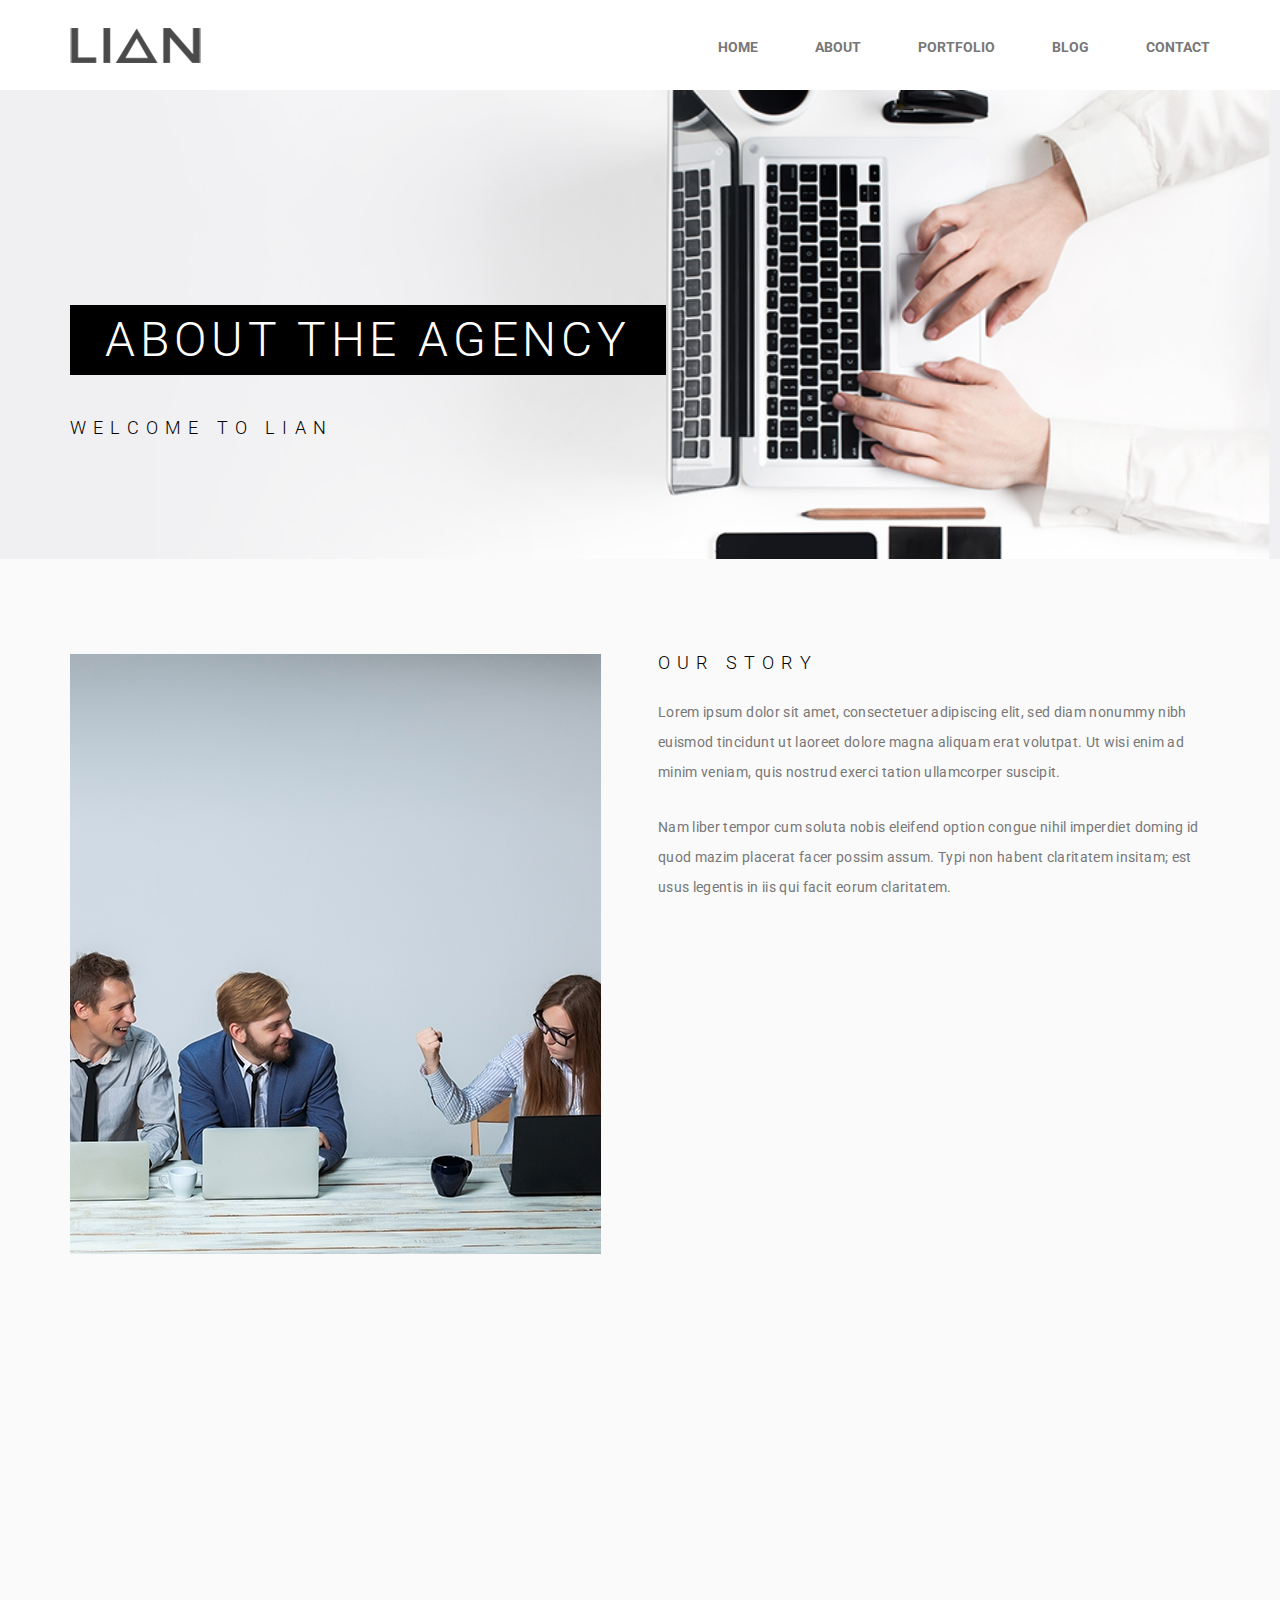
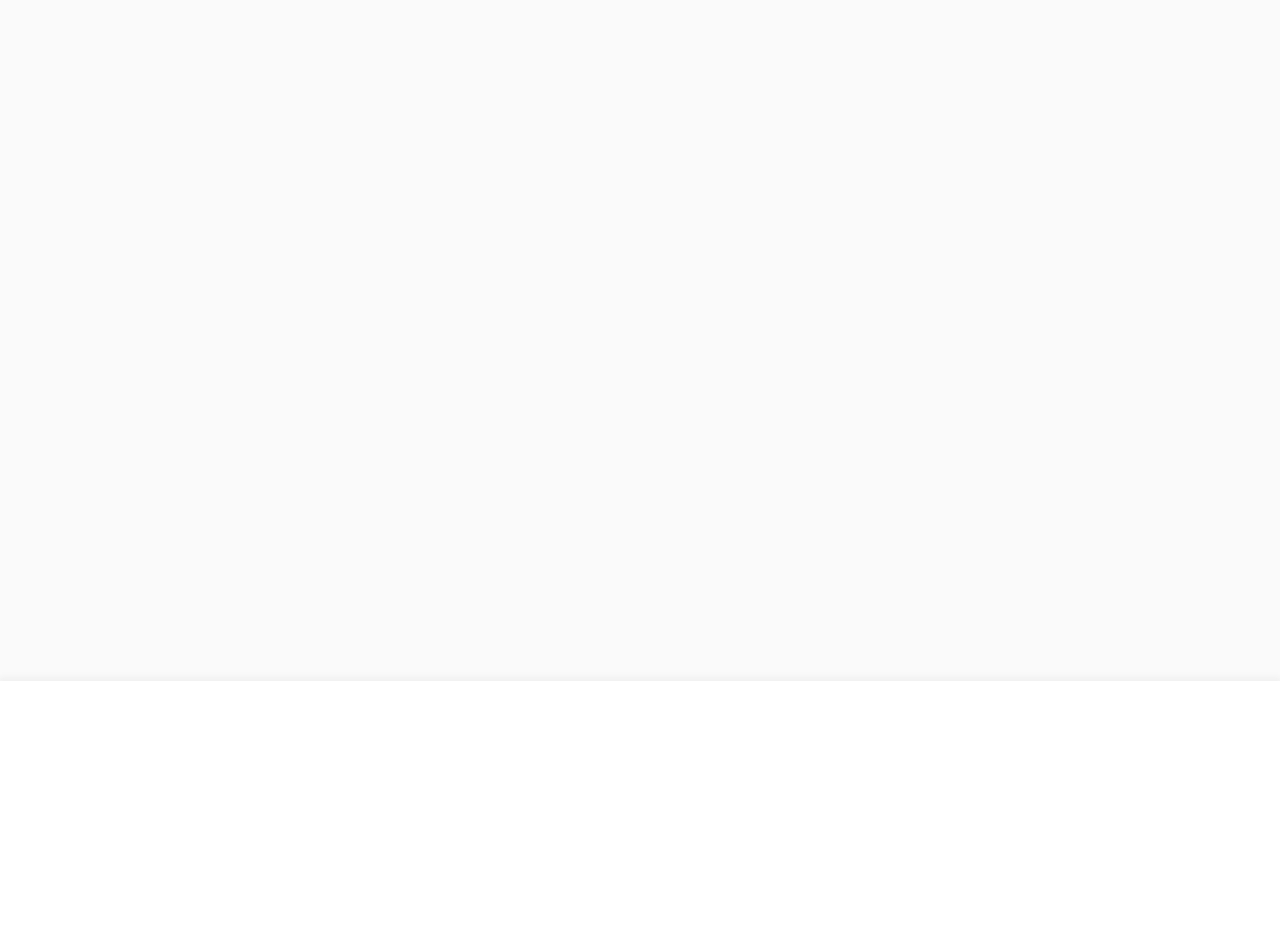
<file: about/about.html>
<!DOCTYPE html>
<html lang="en">
<head>
	<meta charset="UTF-8">
	<title>Document</title>
	<meta name="viewport" content="width=device-width, initial-scale=1">
	<link rel="stylesheet" href="css/about_style.css">
	<link rel="stylesheet" href="https://cdnjs.cloudflare.com/ajax/libs/animate.css/4.0.0/animate.min.css"/>
</head>
<body>
	<header>
		
<body>
	<div class="menu_logo__wrap_bg">
		<div class="container">
			<div class="menu_logo__wrap">
				<div class="logo wow animate__fadeIn" data-wow-duration="1s">
					<img src="../img/logo.png" alt="logo">
				</div>

				<nav class="menu__wrap  wow animate__fadeIn" data-wow-duration="1s">
					<ul>
						<li>
							<div class="hover_line">
								
							</div>
							<a href="../index.html">
								HOME
							</a>															
						</li>
						<li>
							<div class="hover_line">
								
							</div>
							<a href="../about/about.html">
								About
							</a>
						</li>
						<li>
							<div class="hover_line">
								
							</div>
							<a href="../portfolio/portfolio.html">
								Portfolio
							</a>
						</li>
						<li>
							<div class="hover_line">
								
							</div>
							<a href="../blog/blog.html">
								BLOG
							</a>
						</li>
						<li>
							<div class="hover_line">
								
							</div>
							<a href="../contact/contact.html">
								Contact
							</a>	
						</li>
					</ul>
				</nav>
				<div class="menu__burger wow animate__fadeIn" data-wow-duration="1s">
					<span>
						
					</span>
				</div>
			</div>	
		</div>
	</div>	

		<div class="header__bg">
			<div class="container">
				<div class="header__body">
					<div class="header__title wow animate__fadeIn" data-wow-duration="1s">
						<h3>
							About The Agency
						</h3>
						<p>
							Welcome to Lian
						</p>
					</div>
				</div>
			</div>
		</div>
	</header>
	<section class="main__section">
		
		<div class="container">
			<div class="main_content">
				
				<div class="img__part wow animate__fadeInLeft" data-wow-duration="1s">
					<img src="../img/about_story_img.png" alt="work photo">
				</div>
				<div class="info__part">
					<div class="our__story wow animate__fadeInRight" data-wow-duration="1s">
						<h3>
							Our Story
						</h3>
						<p>
							Lorem ipsum dolor sit amet, consectetuer adipiscing elit, sed diam nonummy nibh euismod tincidunt ut laoreet dolore magna aliquam erat volutpat. Ut wisi enim ad minim veniam, quis nostrud exerci tation ullamcorper suscipit.
						</p>
						<p>
							Nam liber tempor cum soluta nobis eleifend option congue nihil imperdiet doming id quod mazim placerat facer possim assum. Typi non habent claritatem insitam; est usus legentis in iis qui facit eorum claritatem.
						</p>
					</div>
					<div class="our__skills wow animate__fadeInRight" data-wow-duration="1s">
						<h3>
							Our SKills
						</h3>
						<div class="skills__items">
							<div class="skill_item ">
								<h3 >
									Photoshop
								</h3>
								<div class="skill_line">
									<progress class="progress" max="100" value="90">
										<span id="value"></span>
									</progress>
									<div class="mark first__mark__pos">
										<div class="number">
											<p>90%</p>
										</div>		
										<div class="point">

										</div>
									</div>
								</div>

							</div>
							<div class="skill_item ">
								<h3 >
									Branding
								</h3>
								<div class="skill_line">
									<progress class="progress" max="100" value="95">
										<span id="value"></span>
									</progress>
									<div class="mark second__mark__pos">
										<div class="number">
											<p>95%</p>
										</div>		
										<div class="point">

										</div>
									</div>
								</div>

							</div>
							<div class="skill_item ">
								<h3 >
									Photography
								</h3>
								<div class="skill_line">
									<progress class="progress" max="100" value="50">
										<span id="value"></span>
									</progress>
									<div class="mark third__mark__pos">
										<div class="number">
											<p>50%</p>
										</div>		
										<div class="point">

										</div>
									</div>
								</div>

							</div>
							<div class="skill_item ">
								<h3 >
									Photography
								</h3>
								<div class="skill_line">
									<progress class="progress" max="100" value="85">
										<span id="value"></span>
									</progress>
									<div class="mark fourth__mark__pos">
										<div class="number">
											<p>85%</p>
										</div>		
										<div class="point">

										</div>
									</div>
								</div>

							</div>
						</div>
					</div>
				</div>
				
			</div>
			<div class="awesome__team">
				<div class="team__title  wow animate__fadeIn" data-wow-duration="1s">
					<h3>
						Awesome Team
					</h3>
					<p>
						Lorem ipsum dolor sit amet, consectetuer adipiscing elit, sed diam nonummy nibh euismod tincidunt ut laoreet dolore magna aliquam erat volutpat. Ut wisi enim ad minim veniam, quis nostrud exerci tation ullamcorper suscipit.
					</p>
				</div>
				<div class="team__items">
					<div class="team__item  wow animate__fadeIn" data-wow-duration="1s">
						<img src="../img/team_img_1.png" alt="person photo">
						<div class="person__info">
							<div class="person__name">
								<h3>
									Lian Joy
								</h3>
								<p>							
									CEO/Founder
								</p>
							</div>
							<p>
								Lorem ipsum dolor sit amet, conse ctetuer adipi scing elit, sed diam nonu mmy nibh euis mod tinci 
							</p>
						</div>
					</div>
					<div class="team__item  wow animate__fadeIn" data-wow-duration="1s">
						<img src="../img/team_img_2.png" alt="person photo">
						<div class="person__info">
							<div class="person__name">
								<h3>
									Albert Thanh 
								</h3>
								<p>							
									CEO/Founder
								</p>
							</div>
							<p>
								Lorem ipsum dolor sit amet, conse ctetuer adipi scing elit, sed diam nonu mmy nibh euis mod tinci 
							</p>
						</div>
					</div>
					<div class="team__item  wow animate__fadeIn" data-wow-duration="1s">
						<img src="../img/team_img_3.png" alt="person photo">
						<div class="person__info">
							<div class="person__name">
								<h3>
									Jenn Pereira
								</h3>
								<p>							
									CEO/Founder
								</p>
							</div>
							<p>
								Lorem ipsum dolor sit amet, conse ctetuer adipi scing elit, sed diam nonu mmy nibh euis mod tinci 
							</p>
						</div>
					</div>
				</div>
			</div>
			
		</section>
		<footer>
	<div class="footer_logo wow animate__fadeIn" data-wow-duration="1s">
		<img src="../img/logo.png" alt="logo">
	</div>
	<div class="footer__links__wrap  wow animate__fadeIn" data-wow-duration="1s">
		<div class="container">
			<div class="footer__links">
				<a class="facebook " href="#"></a>
				<a class="google_plus" href="#"></a>
				<a class="twitter" href="#"></a>
				<a class="linkedin" href="#"></a>
				<a class="dribble" href="#"></a>
				<a class="pinterest" href="#"></a>
				<a class="instagram" href="#"></a>
			</div>
		</div>
	</div>
	<div class="container">
		<div class="all_rights_reserved  wow animate__fadeIn" data-wow-duration="1s">
			<a href="#" >
				© 2016 <span>Mulitix Theme</span> by ThemeForces. All Rights Reserved.
			</a>
		</div>
	</div>
</footer>


		<script src="https://code.jquery.com/jquery-3.4.1.min.js"></script>
		<script src="js/main.js"></script>
		<script>
			new WOW().init();
		</script>
	</body>
	</html>
</file>
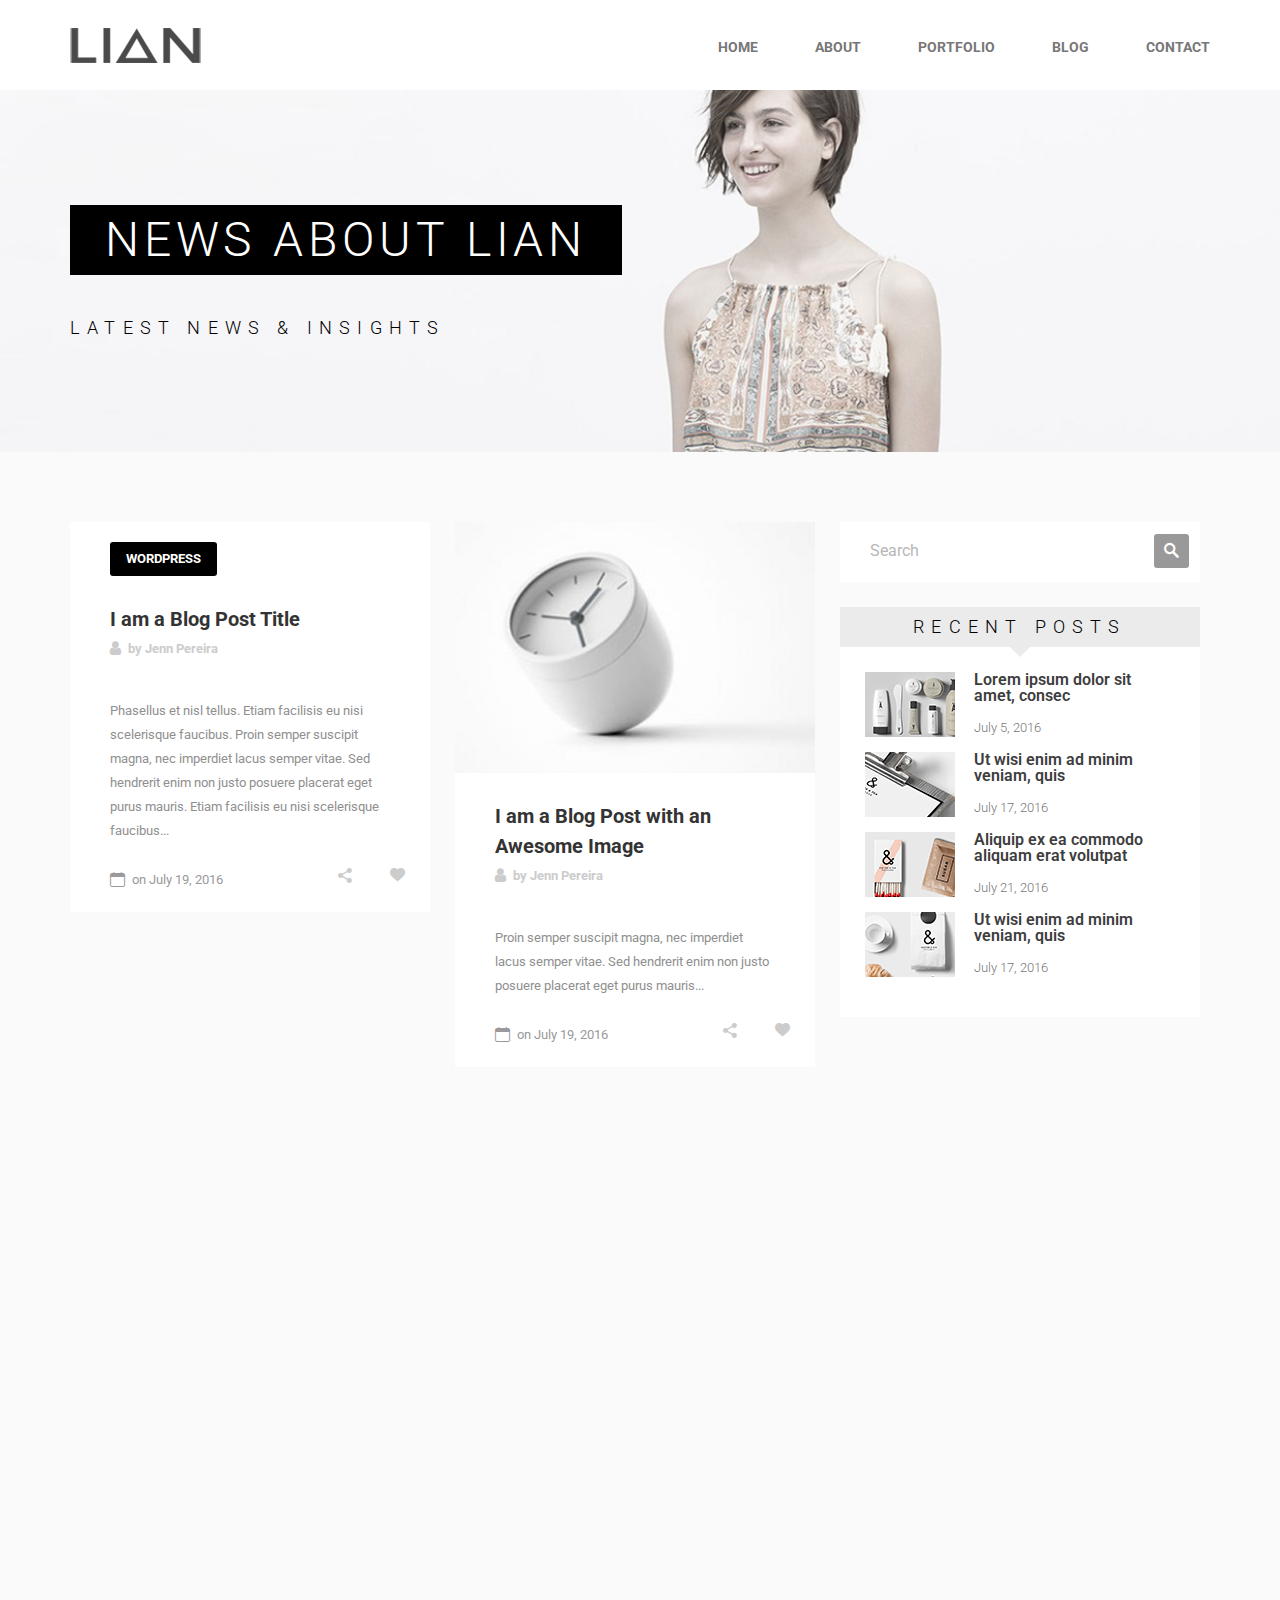
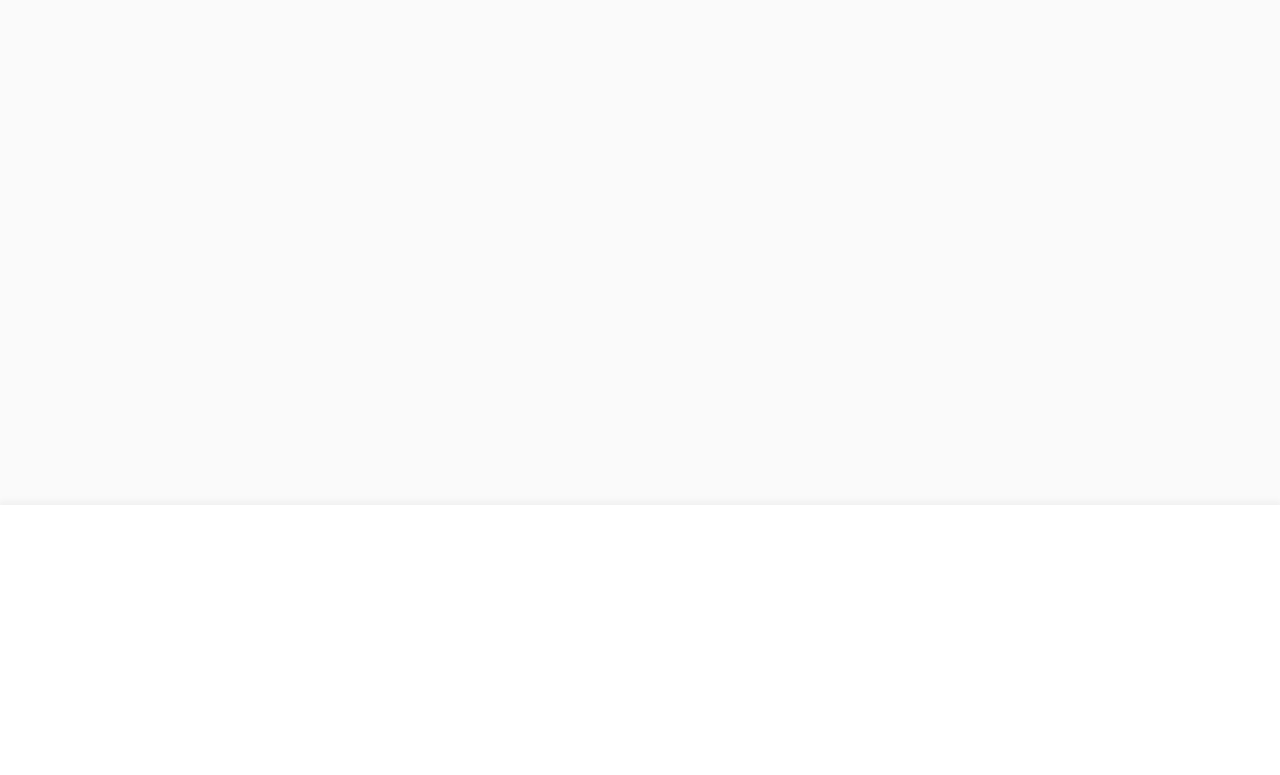
<file: blog/blog.html>
<!DOCTYPE html>
<html lang="en">
<head>
	<meta charset="UTF-8">
	<title>Document</title>
	<meta name="viewport" content="width=device-width, initial-scale=1">
	<link rel="stylesheet" href="https://cdnjs.cloudflare.com/ajax/libs/animate.css/4.0.0/animate.min.css"/>
	<link rel="stylesheet" href="css/jquery.fancybox.min.css">
	<link rel="stylesheet" href="css/blog_style.css">
</head>
<body>
	<header>
		
		<body>
			<div class="menu_logo__wrap_bg">
				<div class="container">
					<div class="menu_logo__wrap">
						<div class="logo wow animate__fadeIn" data-wow-duration="1s">
							<img src="../img/logo.png" alt="logo">
						</div>

						<nav class="menu__wrap  wow animate__fadeIn" data-wow-duration="1s">
							<ul>
								<li>
									<div class="hover_line">

									</div>
									<a href="../index.html">
										HOME
									</a>															
								</li>
								<li>
									<div class="hover_line">

									</div>
									<a href="../about/about.html">
										About
									</a>
								</li>
								<li>
									<div class="hover_line">

									</div>
									<a href="../portfolio/portfolio.html">
										Portfolio
									</a>
								</li>
								<li>
									<div class="hover_line">

									</div>
									<a href="../blog/blog.html">
										BLOG
									</a>
								</li>
								<li>
									<div class="hover_line">

									</div>
									<a href="../contact/contact.html">
										Contact
									</a>	
								</li>
							</ul>
						</nav>
						<div class="menu__burger wow animate__fadeIn" data-wow-duration="1s">
							<span>

							</span>
						</div>
					</div>	
				</div>
			</div>	

			<div class="header__body">
				<div class="container">
					<div class="header__title wow animate__fadeIn" data-wow-duration="1s">
						<h3>
							News About Lian
						</h3>
						<p>
							Latest News & Insights
						</p>
					</div>
				</div>
			</div>
		</header>
		<section class="main__content">
			<div class="main__content__wrap">
				<div class="container">
					<div class="blog__posts">
						<div class="blog__post first__post wow animate__fadeIn" data-wow-duration="1s">
							<div class="post__info">
								<div class="black__bg">
									<p>
										WordPress
									</p>
								</div>
								<h3>
									I am a Blog Post Title
								</h3>
								<p class="post__author">
									by Jenn Pereira 
								</p>

								<p class="main__text">
									Phasellus et nisl tellus. Etiam facilisis eu nisi scelerisque faucibus. Proin semper suscipit magna, nec imperdiet lacus semper vitae. Sed hendrerit enim non justo posuere placerat eget purus mauris. Etiam facilisis eu nisi scelerisque faucibus...
								</p>
								<div class="some__wrap">
									<p class="date">
										on July 19, 2016 
									</p>
									<div class="like__share_wrap">
										<div class="share">

										</div>
										<div class="like">

										</div>

									</div>
								</div>
							</div>
						</div>
						<div class="blog__post second__post wow animate__fadeIn" data-wow-duration="1s">
							<div class="img__part">
								<img src="../img/post_img_1.png" alt="post image">
								<div class="hover__effect">

								</div>
							</div>
							<div class="post__info">

								<h3>
									I am a Blog Post with an Awesome Image
								</h3>
								<p class="post__author">
									by Jenn Pereira 
								</p>

								<p class="main__text">
									Proin semper suscipit magna, nec imperdiet lacus semper vitae. Sed hendrerit enim non justo posuere placerat eget purus mauris...
								</p>
								<div class="some__wrap">
									<p class="date">
										on July 19, 2016 
									</p>
									<div class="like__share_wrap">
										<div class="share">

										</div>
										<div class="like">

										</div>

									</div>
								</div>
							</div>
						</div>
						<div class="blog__post third__post wow animate__fadeIn" data-wow-duration="1s">
							<div class="img__part">
								<img src="../img/post_img_2.png" alt="post image">
								<div class="hover__effect">

								</div>
							</div>
							<div class="post__info">

								<h3>
									I am a Blog Post with an Awesome Image
								</h3>
								<p class="post__author">
									by Jenn Pereira 
								</p>

								<p class="main__text">
									Proin semper suscipit magna, nec imperdiet lacus semper vitae. Sed hendrerit enim non justo posuere placerat eget purus mauris...
								</p>
								<div class="some__wrap">
									<p class="date">
										on July 19, 2016 
									</p>
									<div class="like__share_wrap">
										<div class="share">

										</div>
										<div class="like">

										</div>

									</div>
								</div>
							</div>
						</div>
						
						<a class="video__link wow animate__fadeIn" data-wow-duration="1s" data-fancybox data-width="640" data-height="360" href="https://www.youtube.com/watch?v=xAwB9lQnxAY">

						</a>
						<div class="blog__post fourth__post wow animate__fadeIn" data-wow-duration="1s">
							<div class="img__part">
								<img src="../img/post_img_3.png" alt="post image">
								<div class="hover__effect">

								</div>
							</div>
							<div class="post__info">

								<h3>
									I am a Blog Post with an Awesome Image
								</h3>
								<p class="post__author">
									by Jenn Pereira 
								</p>

								<p class="main__text">
									Proin semper suscipit magna, nec imperdiet lacus semper vitae. Sed hendrerit enim non justo posuere placerat eget purus mauris...
								</p>
								<div class="some__wrap">
									<p class="date">
										on July 19, 2016 
									</p>
									<div class="like__share_wrap">
										<div class="share">

										</div>
										<div class="like">

										</div>

									</div>
								</div>
							</div>
						</div>
						<div class="blog__post fifth__post wow animate__fadeIn" data-wow-duration="1s">
							<div class="img__part custom">
								<div class="hover__effect">

								</div>
							</div>
							<div class="post__info">

								<h3>
									I am a Blog Post Title
								</h3>
								<p class="post__author">
									by Jenn Pereira 
								</p>

								<p class="main__text">
									Proin semper suscipit magna, nec imperdiet lacus semper vitae. Sed hendrerit enim non justo posuere placerat eget purus mauris...
								</p>
								<div class="some__wrap">
									<p class="date">
										on July 19, 2016 
									</p>
									<div class="like__share_wrap">
										<div class="share">

										</div>
										<div class="like">

										</div>

									</div>
								</div>
							</div>
						</div>

						<div class="blog__info">
							<div class="input__wrap wow animate__fadeIn" data-wow-duration="1s">
								<input type="text" placeholder="Search">
								<div class="grey__square">

								</div>
							</div>
							<div class="recent__posts__wrap ">
								<div class="recent__posts_header wow animate__fadeIn" data-wow-duration="1s">
									<h3 >
										Recent Posts
									</h3>
									<div class="small__square">

									</div>
								</div>
								<div class="recent__posts wow animate__fadeIn" data-wow-duration="1s">
									<div class="link__on__post">
										<img src="../img/link_on_post_img_1.png" alt="post image">
										<div class="text__wrap">
											<h3>	
												Lorem ipsum dolor sit amet, consec
											</h3>
											<p>
												July 5, 2016
											</p>
										</div>
									</div>


									<div class="link__on__post ">
										<img src="../img/link_on_post_img_2.png" alt="post image">
										<div class="text__wrap">
											<h3>	
												Ut wisi enim ad minim veniam, quis
											</h3>
											<p>
												July 17, 2016
											</p>
										</div>
									</div>

									<div class="link__on__post">
										<img src="../img/link_on_post_img_3.png" alt="post image">
										<div class="text__wrap">
											<h3>	
												Aliquip ex ea commodo aliquam erat volutpat
											</h3>
											<p>
												July 21, 2016
											</p>
										</div>
									</div>


									<div class="link__on__post">
										<img src="../img/link_on_post_img_4.png" alt="post image">
										<div class="text__wrap">
											<h3>	
												Ut wisi enim ad minim veniam, quis
											</h3>
											<p>
												July 17, 2016
											</p>
										</div>
									</div>
								</div>
							</div>
							<div class="popular__tags__wrap wow animate__fadeIn" data-wow-duration="1s">
								<div class="recent__posts_header">
									<h3 >
										Popular tags
									</h3>
									<div class="small__square">

									</div>
								</div>
								<div class="tags_items">
									<div class="tag_item">
										<p>
											construction
										</p>
									</div>
									<div class="tag_item">
										<p>
											engineering
										</p>
									</div>
									<div class="tag_item">
										<p>
											architecture
										</p>
									</div>
									<div class="tag_item">
										<p>
											structural design
										</p>
									</div>
									<div class="tag_item">
										<p>
											civil engineer
										</p>
									</div>
									<div class="tag_item">
										<p>
											industrial
										</p>
									</div>
									<div class="tag_item">
										<p>
											management
										</p>
									</div>
									<div class="tag_item">
										<p>
											mechanical
										</p>
									</div>
								</div>
							</div>
							<div class="instagram__imgs__wrap wow animate__fadeIn" data-wow-duration="1s">
								<div class="recent__posts_header">
									<h3 >
										Instagram
									</h3>
									<div class="small__square">

									</div>
								</div>
								<div class="instagram__imgs">
									<img src="../img/instagram__imgs_1.png" alt="instagram image">
									<img src="../img/instagram__imgs_2.png" alt="instagram image">
									<img src="../img/instagram__imgs_3.png" alt="instagram image">
									<img src="../img/instagram__imgs_4.png" alt="instagram image">
									<img src="../img/instagram__imgs_5.png" alt="instagram image">
									<img src="../img/instagram__imgs_6.png" alt="instagram image">
									<img src="../img/instagram__imgs_7.png" alt="instagram image">
									<img src="../img/instagram__imgs_8.png" alt="instagram image">
									<img src="../img/instagram__imgs_9.png" alt="instagram image">
								</div>
							</div>
						</div>
					</div>
					<div class="load__more wow animate__fadeIn" data-wow-duration="1s">
						<a href="#" >Load More</a>
					</div>
				</div>

			</div>
		</div>
	</section>
	<footer>
		<div class="footer_logo wow animate__fadeIn" data-wow-duration="1s">
			<img src="../img/logo.png" alt="logo">
		</div>
		<div class="footer__links__wrap  wow animate__fadeIn" data-wow-duration="1s">
			<div class="container">
				<div class="footer__links">
					<a class="facebook " href="#"></a>
					<a class="google_plus" href="#"></a>
					<a class="twitter" href="#"></a>
					<a class="linkedin" href="#"></a>
					<a class="dribble" href="#"></a>
					<a class="pinterest" href="#"></a>
					<a class="instagram" href="#"></a>
				</div>
			</div>
		</div>
		<div class="container">
			<div class="all_rights_reserved  wow animate__fadeIn" data-wow-duration="1s">
				<a href="#" >
					© 2016 <span>Mulitix Theme</span> by ThemeForces. All Rights Reserved.
				</a>
			</div>
		</div>
	</footer>




	<script src="https://code.jquery.com/jquery-3.4.1.min.js"></script>
	<script src="js/blog.js"></script>
	<script>
		new WOW().init();
	</script>
</body>
</html>
</file>
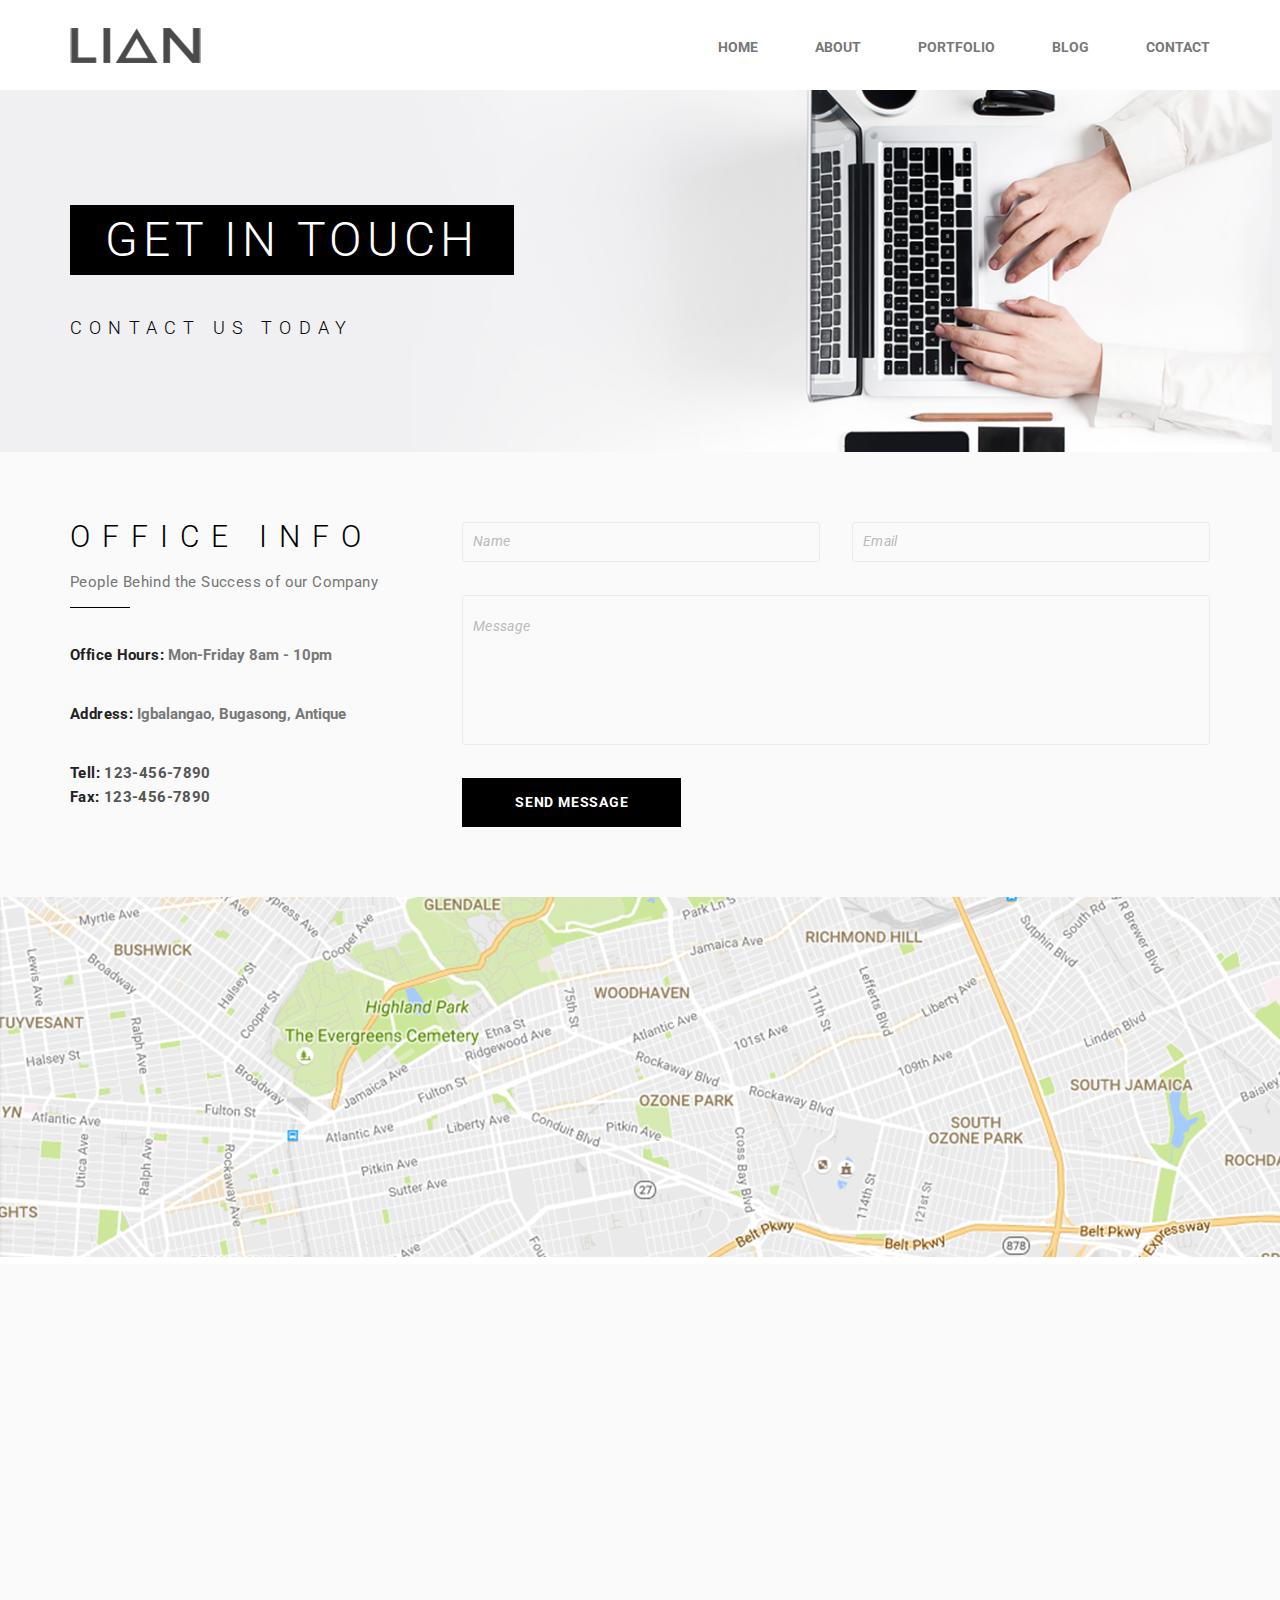
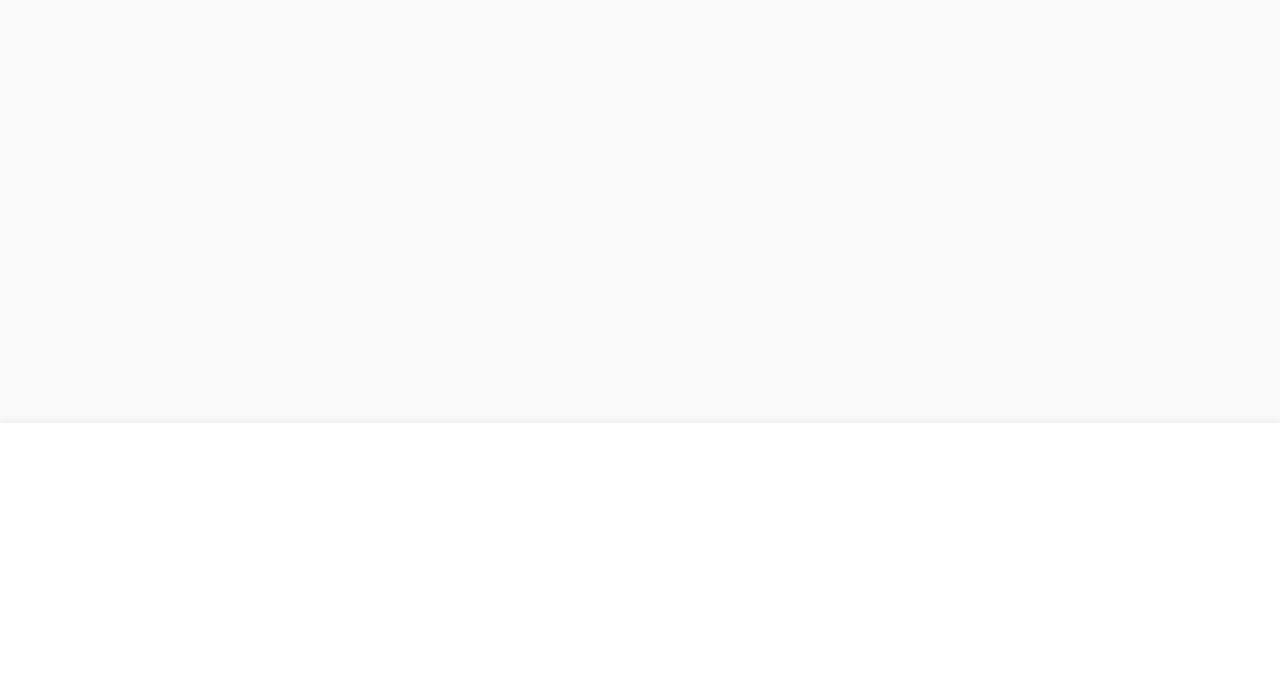
<file: contact/contact.html>
<!DOCTYPE html>
<html lang="en">
<head>
	<meta charset="UTF-8">
	<title>Document</title>
</head>
<meta name="viewport" content="width=device-width, initial-scale=1">
<link
    rel="stylesheet"
    href="https://cdnjs.cloudflare.com/ajax/libs/animate.css/4.0.0/animate.min.css"
  />
<link rel="stylesheet" href="css/contact_style.css">
<body>
	<header>
		
<body>
	<div class="menu_logo__wrap_bg">
		<div class="container">
			<div class="menu_logo__wrap">
				<div class="logo wow animate__fadeIn" data-wow-duration="1s">
					<img src="../img/logo.png" alt="logo">
				</div>

				<nav class="menu__wrap  wow animate__fadeIn" data-wow-duration="1s">
					<ul>
						<li>
							<div class="hover_line">
								
							</div>
							<a href="../index.html">
								HOME
							</a>															
						</li>
						<li>
							<div class="hover_line">
								
							</div>
							<a href="../about/about.html">
								About
							</a>
						</li>
						<li>
							<div class="hover_line">
								
							</div>
							<a href="../portfolio/portfolio.html">
								Portfolio
							</a>
						</li>
						<li>
							<div class="hover_line">
								
							</div>
							<a href="../blog/blog.html">
								BLOG
							</a>
						</li>
						<li>
							<div class="hover_line">
								
							</div>
							<a href="../contact/contact.html">
								Contact
							</a>	
						</li>
					</ul>
				</nav>
				<div class="menu__burger wow animate__fadeIn" data-wow-duration="1s">
					<span>
						
					</span>
				</div>
			</div>	
		</div>
	</div>	

		<div class="header__body">
			<div class="container">
				<div class="header__title  wow animate__fadeIn" data-wow-duration="1s">
					<h3>
						Get in Touch
					</h3>
					<p>
						Contact us Today
					</p>
				</div>
			</div>
		</div>
	</header>
	<section class="office__info__section">
		<div class="container">
			<div class="office__info__wrap">
				<div class="office__info">
					<div class="office__info__title  wow animate__fadeIn" data-wow-duration="1s">
						<h3>
							Office Info

						</h3>
						<p>
							People Behind the Success of our Company
						</p>
						<div class="black__line">

						</div>
					</div>
					<div class="contact__info ">
						<p class="wow animate__fadeInLeft" data-wow-duration="1s"><span>Office Hours:</span>  Mon-Friday 8am - 10pm</p>
						<p class="wow animate__fadeInLeft" data-wow-duration="1s"><span>Address:</span> Igbalangao, Bugasong, Antique</p>
						<p class="number wow animate__fadeInLeft" data-wow-duration="1s"><span>Tell: </span>   123-456-7890</p>
						<p class="number wow animate__fadeInLeft" data-wow-duration="1s"><span>Fax: </span> 123-456-7890</p>
					</div>
				</div>
				<div class="form__wrap wow animate__fadeIn" data-wow-duration="1s">
					<form action="">
						<div class="input__wrap ">
							<input type="text" placeholder="Name" class="input__name ">
							<input type="text" placeholder="Email" >
						</div>
						<textarea  placeholder="Message" ></textarea>
					</form>
					<a href="" >Send Message</a>
				</div>
			</div>
		</div>
	</section>
	<section clas="map__section">
		<div class="map__section__wrap">
			<div class="map__section__bg">
				<div class="container">

				</div>
			</div>
			<div class="map__popup wow">
				<div class="close">
					<span>

					</span>
				</div>
				<h3>
					Mulitix Big Wordpress Theme
				</h3>
				<p>
					110-00 Rockaway Blvd
				</p>
				<p>
					South Ozone Park, NY 11420
				</p>
			</div>
		</div>
	</section>
	<section class="our__values">
		<div class="container">
			<div class="our__values__title wow animate__fadeIn" data-wow-duration="1s">
				<h3>
					Our Values
				</h3>
				<p>
					Lorem ipsum dolor sit amet, consectetuer adipiscing elit, sed diam nonummy nibh euismod tincidunt ut laoreet dolore magna aliquam erat volutpat. Ut wisi enim ad minim veniam, quis nostrud exerci tation ullamcorper suscipit.
				</p>

			</div>
			<div class="our__values__items">
				<div class="our__values__item wow animate__fadeIn" data-wow-duration="1s">
					<img src="../img/our_values_item_img_1.png" alt="">
					<h3>
						Who We Are
					</h3>
					<p>
						Lorem ipsum dolor sit amet, consectetuer adipiscing elit, sed diam nonummy nibh euismod tincidunt ut laoreet dolore magna aliquam.
					</p>
				</div>
				<div class="our__values__item wow animate__fadeIn" data-wow-duration="1s">
					<img src="../img/our_values_item_img_2.png" alt="">
					<h3>
						Our Vision


					</h3>
					<p>
						Typi non habent claritatem insitam; est usus legentis in iis qui facit eorum claritatem. Investigationes demonstraverunt lectores legere me.
					</p>
				</div> 
				<div class="our__values__item wow animate__fadeIn" data-wow-duration="1s">
					<img src="../img/our_values_item_img_3.png" alt="">
					<h3>
						Our Mission


					</h3>
					<p>
						Duis autem vel eum iriure dolor in hendrerit in vulputate velit esse molestie consequat, vel illum dolore eu feugiat nulla facilisis at vero eros et accumsan.
					</p>
				</div>
			</div>
		</div>
	</section>


	<footer>
	<div class="footer_logo wow animate__fadeIn" data-wow-duration="1s">
		<img src="../img/logo.png" alt="logo">
	</div>
	<div class="footer__links__wrap  wow animate__fadeIn" data-wow-duration="1s">
		<div class="container">
			<div class="footer__links">
				<a class="facebook " href="#"></a>
				<a class="google_plus" href="#"></a>
				<a class="twitter" href="#"></a>
				<a class="linkedin" href="#"></a>
				<a class="dribble" href="#"></a>
				<a class="pinterest" href="#"></a>
				<a class="instagram" href="#"></a>
			</div>
		</div>
	</div>
	<div class="container">
		<div class="all_rights_reserved  wow animate__fadeIn" data-wow-duration="1s">
			<a href="#" >
				© 2016 <span>Mulitix Theme</span> by ThemeForces. All Rights Reserved.
			</a>
		</div>
	</div>
</footer>












	<script src="https://code.jquery.com/jquery-3.4.1.min.js"></script>
	<script src="js/contact.js"></script>
	<script>
		new WOW().init();
	</script>

</body>
</html>
</file>
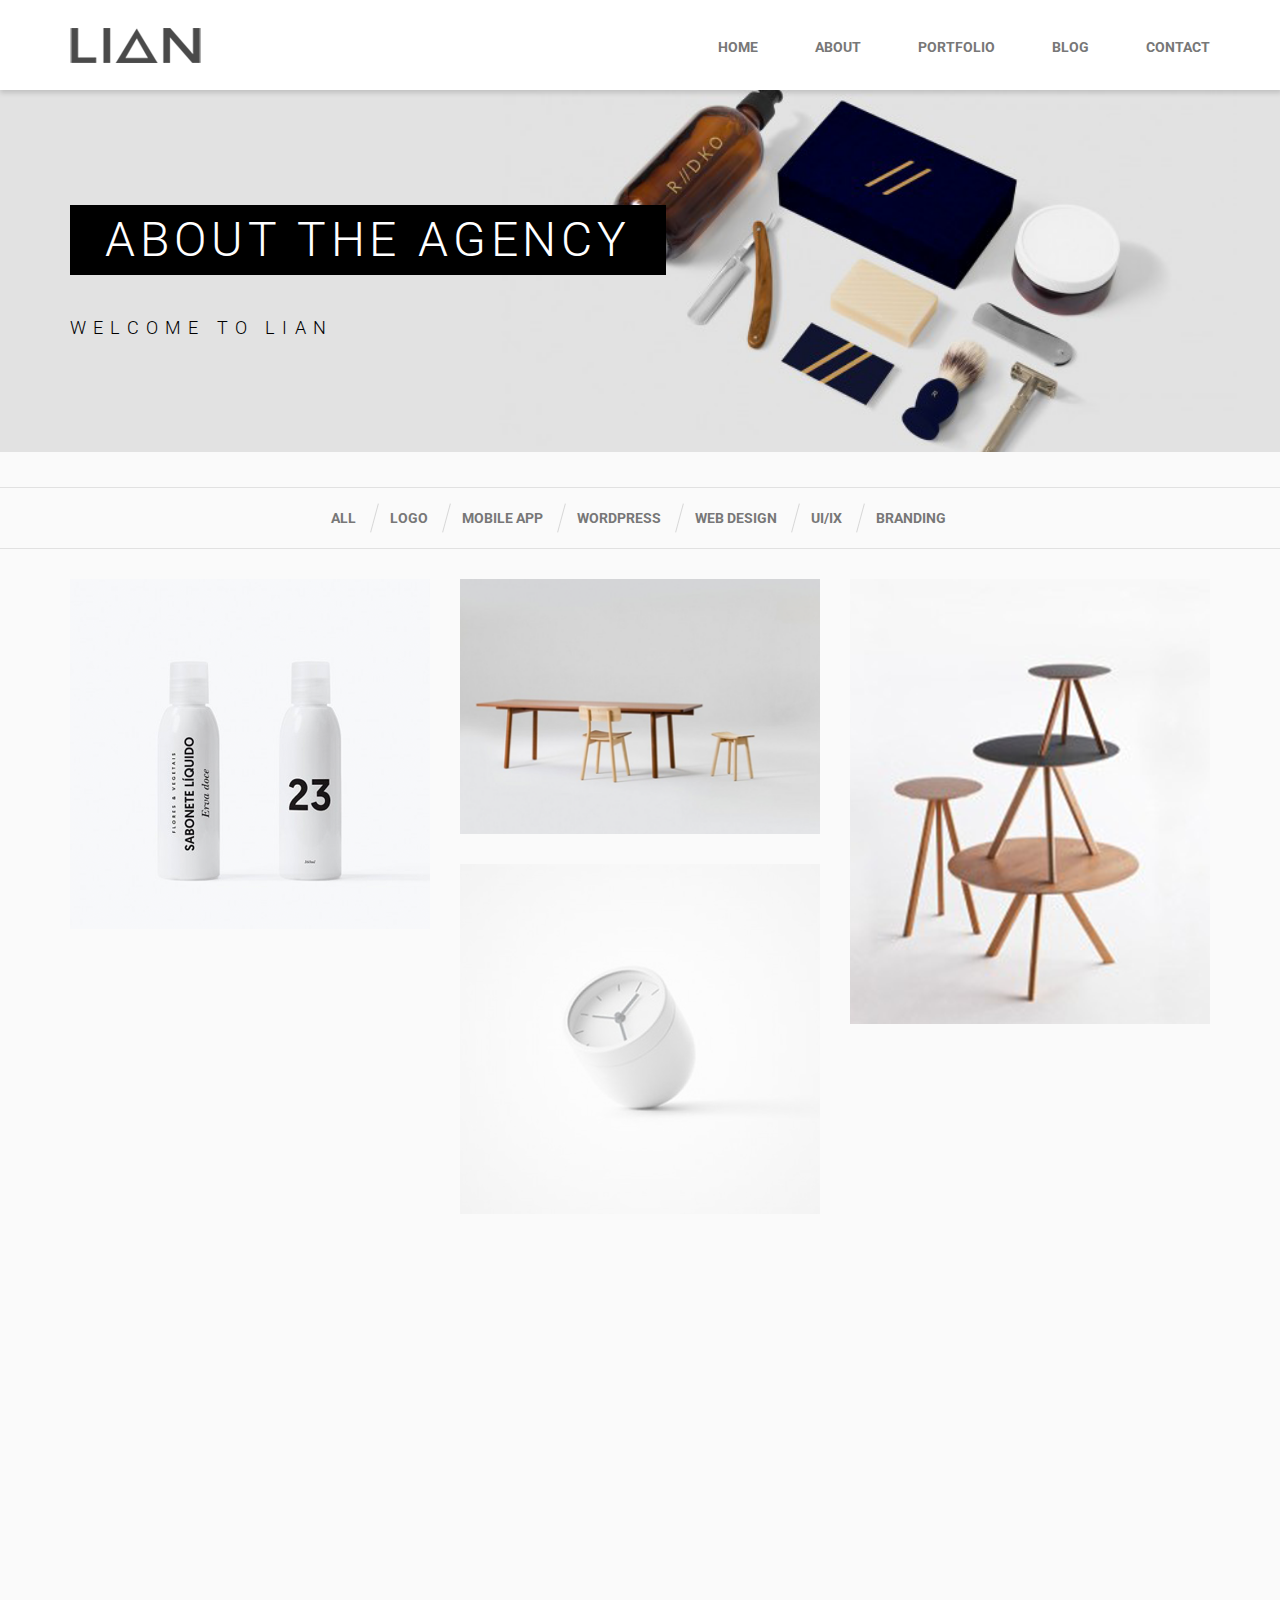
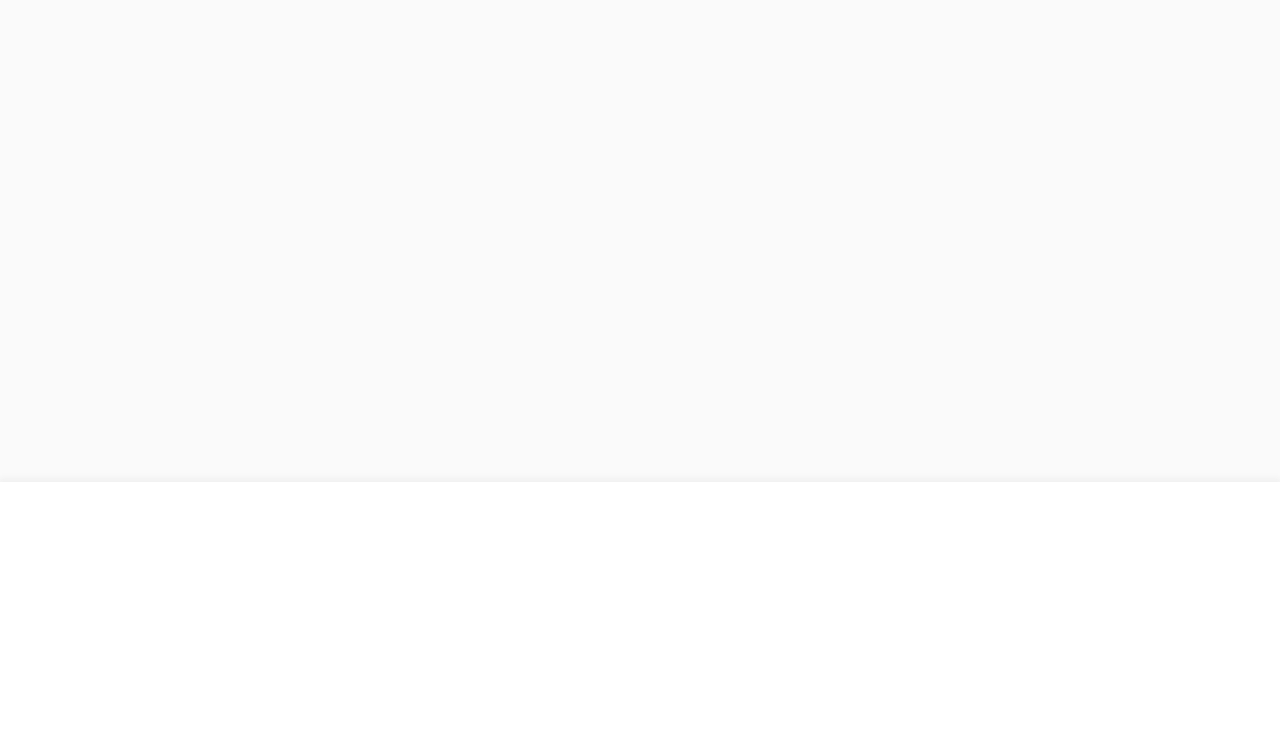
<file: portfolio/portfolio.html>
<!DOCTYPE html>
<html lang="en">
<head>
	<meta charset="UTF-8">
	<title>Document</title>
	<meta name="viewport" content="width=device-width, initial-scale=1">
	<link rel="stylesheet" href="css/portfolio_style.css">
	<link rel="stylesheet" href="https://cdnjs.cloudflare.com/ajax/libs/animate.css/4.0.0/animate.min.css"/>
</head>
<body>
	<header>
		
<body>
	<div class="menu_logo__wrap_bg">
		<div class="container">
			<div class="menu_logo__wrap">
				<div class="logo wow animate__fadeIn" data-wow-duration="1s">
					<img src="../img/logo.png" alt="logo">
				</div>

				<nav class="menu__wrap  wow animate__fadeIn" data-wow-duration="1s">
					<ul>
						<li>
							<div class="hover_line">
								
							</div>
							<a href="../index.html">
								HOME
							</a>															
						</li>
						<li>
							<div class="hover_line">
								
							</div>
							<a href="../about/about.html">
								About
							</a>
						</li>
						<li>
							<div class="hover_line">
								
							</div>
							<a href="../portfolio/portfolio.html">
								Portfolio
							</a>
						</li>
						<li>
							<div class="hover_line">
								
							</div>
							<a href="../blog/blog.html">
								BLOG
							</a>
						</li>
						<li>
							<div class="hover_line">
								
							</div>
							<a href="../contact/contact.html">
								Contact
							</a>	
						</li>
					</ul>
				</nav>
				<div class="menu__burger wow animate__fadeIn" data-wow-duration="1s">
					<span>
						
					</span>
				</div>
			</div>	
		</div>
	</div>	

		<div class="header__body">
			<div class="container">
				<div class="header__title">
						<h3>
							About The Agency
						</h3>
						<p>
							Welcome to Lian
						</p>
					</div>
			</div>
		</div>
	</header>

	
<body>
	<section class="main_section">
		<div class="title_list__wrap">
			<div class="container">

				<div class="title__list wow animate__fadeIn" data-wow-duration="1s">
					<ul>
						<li>
							<a href="#">
								All 
							</a>
							<div class="right__line">

							</div>
						</li>
						<li>
							<a href="#">
								Logo
							</a>
							<div class="right__line">

							</div>
						</li>
						<li>
							<a href="#">
								Mobile App
							</a>
							<div class="right__line">

							</div>
						</li>
						<li>
							<a href="#">
								WordPress
							</a>
							<div class="right__line">

							</div>
						</li>
						<li>
							<a href="#">
								Web Design 
							</a>
							<div class="right__line">

							</div>
						</li>
						<li>
							<a href="#">
								UI/IX  
							</a>
							<div class="right__line">

							</div>
						</li>
						<li>
							<a href="#">
								Branding
							</a>

						</li>
					</ul>
				</div>
			</div>
		</div>
		<div class="container">
			<div class="grid__wrap">
				<div class="grid__item one wow animate__fadeIn" data-wow-duration="1s">
					<img src="../img/grid_img_1.png" alt="image">
					<div class="hover__effect">
						<div class="plus">
							<span></span>
						</div>
					</div>
				</div>
				<div class="grid__item two wow animate__fadeIn" data-wow-duration="1s">
					<img src="../img/grid_img_2.png" alt="image">
					<div class="hover__effect">
						<div class="plus">
							<span></span>
						</div>
					</div>
				</div>
				<div class="grid__item three wow animate__fadeIn" data-wow-duration="1s">
					<img src="../img/grid_img_3.png" alt="image">
					<div class="hover__effect">
						<div class="plus">
							<span></span>
						</div>
					</div>
				</div>
				<div class="grid__item four wow animate__fadeIn" data-wow-duration="1s">
					<img src="../img/grid_img_4.png" alt="image">
					<div class="hover__effect">
						<div class="plus">
							<span></span>
						</div>
					</div>
				</div>
				<div class="grid__item five wow animate__fadeIn" data-wow-duration="1s">
					<img src="../img/grid_img_5.png" alt="image">
					<div class="hover__effect">
						<div class="plus">
							<span></span>
						</div>
					</div>
				</div>
				<div class="grid__item six wow animate__fadeIn" data-wow-duration="1s">
					<img src="../img/grid_img_6.png" alt="image">
					<div class="hover__effect">
						<div class="plus">
							<span></span>
						</div>
					</div>
				</div>
				<div class="grid__item seven wow animate__fadeIn" data-wow-duration="1s">
					<img src="../img/grid_img_7.png" alt="image">
					<div class="hover__effect">
						<div class="plus">
							<span></span>
						</div>
					</div>
				</div>
				<div class="grid__item eight wow animate__fadeIn" data-wow-duration="1s">
					<img src="../img/grid_img_8.png" alt="image">
					<div class="hover__effect">
						<div class="plus">
							<span></span>
						</div>
					</div>
				</div>
				<div class="grid__item nine wow animate__fadeIn" data-wow-duration="1s">
					<img src="../img/grid_img_9.png" alt="image">
					<div class="hover__effect">
						<div class="plus">
							<span></span>
						</div>
					</div>
				</div>
				<div class="grid__item ten wow animate__fadeIn" data-wow-duration="1s">
					<img src="../img/grid_img_10.png" alt="image">
					<div class="hover__effect">
						<div class="plus">
							<span></span>
						</div>
					</div>
				</div>

			</div>
			<div class="load_more wow animate__fadeIn" data-wow-duration="1s">
				<a href="#">load more</a>

			</div>
		</section>

	<footer>
	<div class="footer_logo wow animate__fadeIn" data-wow-duration="1s">
		<img src="../img/logo.png" alt="logo">
	</div>
	<div class="footer__links__wrap  wow animate__fadeIn" data-wow-duration="1s">
		<div class="container">
			<div class="footer__links">
				<a class="facebook " href="#"></a>
				<a class="google_plus" href="#"></a>
				<a class="twitter" href="#"></a>
				<a class="linkedin" href="#"></a>
				<a class="dribble" href="#"></a>
				<a class="pinterest" href="#"></a>
				<a class="instagram" href="#"></a>
			</div>
		</div>
	</div>
	<div class="container">
		<div class="all_rights_reserved  wow animate__fadeIn" data-wow-duration="1s">
			<a href="#" >
				© 2016 <span>Mulitix Theme</span> by ThemeForces. All Rights Reserved.
			</a>
		</div>
	</div>
</footer>


	<script src="https://code.jquery.com/jquery-3.4.1.min.js"></script>
	<script src="js/main.js"></script>
	<script>
		new WOW().init();
	</script>
</body>
</html>
</file>
<file: about/css/about_style.css>
@charset "UTF-8";
@import url("https://fonts.googleapis.com/css2?family=Lato:wght@300;400;700&family=Roboto:wght@300;400;700&display=swap");
* {
  padding: 0;
  margin: 0;
  border: 0; }

*, *:before, *:after {
  -moz-box-sizing: border-box;
  -webkit-box-sizing: border-box;
  box-sizing: border-box; }

body {
  -webkit-box-sizing: border-box;
  box-sizing: border-box; }

:focus, :active {
  outline: none; }

a:focus, a:active {
  outline: none; }

nav, footer, header, aside {
  display: block; }

html, body {
  height: 100%;
  width: 100%;
  line-height: 1;
  font-size: 14px;
  -ms-text-size-adjust: 100%;
  -moz-text-size-adjust: 100%;
  -webkit-text-size-adjust: 100%; }

input, button, textarea {
  font-family: inherit; }

input:-ms-clear {
  display: none; }

button {
  cursor: pointer; }

button:-moz-focus-inner {
  padding: 0;
  margin: 0; }

a, a:visited {
  cursor: pointer;
  text-decoration: none; }

a:hover {
  text-decoration: none; }

ul li {
  list-style: none; }

img {
  vertical-align: top; }

h1, h2, h3, h4, h5, h6 {
  font-size: inherit;
  font-weight: 400; }

h1 {
  display: -webkit-box;
  display: -ms-flexbox;
  display: flex; }

.container {
  max-width: 1170px;
  width: 100%;
  padding-left: 15px;
  padding-right: 15px;
  margin: 0 auto; }

/*
    Flaticon icon font: Flaticon
    Creation date: 09/07/2020 19:16
    */
@font-face {
  font-family: "Flaticon";
  src: url("../../fonts/Flaticon.eot");
  src: url("../../fonts/Flaticon.eot?#iefix") format("embedded-opentype"), url("../../fonts/Flaticon.woff2") format("woff2"), url("../../fonts/Flaticon.woff") format("woff"), url("../../fonts/Flaticon.ttf") format("truetype"), url("../../fonts/Flaticon.svg#Flaticon") format("svg");
  font-weight: normal;
  font-style: normal; }

@media screen and (-webkit-min-device-pixel-ratio: 0) {
  @font-face {
    font-family: "Flaticon";
    src: url("../../fonts/Flaticon.svg#Flaticon") format("svg"); } }

.fi:before {
  display: inline-block;
  font-family: "Flaticon";
  font-style: normal;
  font-weight: normal;
  font-variant: normal;
  line-height: 1;
  text-decoration: inherit;
  text-rendering: optimizeLegibility;
  text-transform: none;
  -moz-osx-font-smoothing: grayscale;
  -webkit-font-smoothing: antialiased;
  font-smoothing: antialiased; }

.flaticon-instagram-social-network-logo-of-photo-camera:before {
  content: "\f100"; }

.flaticon-pinterest:before {
  content: "\f101"; }

.flaticon-google-plus-social-logotype:before {
  content: "\f102"; }

.flaticon-facebook:before {
  content: "\f103"; }

.flaticon-twitter:before {
  content: "\f104"; }

.flaticon-linkedin:before {
  content: "\f105"; }

.flaticon-dribbble:before {
  content: "\f106"; }

.flaticon-magnifying-glass:before {
  content: "\f107"; }

.flaticon-left-arrow:before {
  content: "\f108"; }

.flaticon-right-arrow:before {
  content: "\f109"; }

.menu_logo__wrap_bg {
  -webkit-box-shadow: 1px 2px 5px 1px rgba(0, 0, 0, 0.15);
  box-shadow: 1px 2px 5px 1px rgba(0, 0, 0, 0.15);
  background-color: #ffffff; }

.menu_logo__wrap {
  display: -webkit-box;
  display: -ms-flexbox;
  display: flex;
  -webkit-box-pack: justify;
  -ms-flex-pack: justify;
  justify-content: space-between;
  -webkit-box-align: center;
  -ms-flex-align: center;
  align-items: center;
  height: 90px; }

nav {
  max-width: 531px;
  width: 100%; }
  nav ul {
    display: -webkit-box;
    display: -ms-flexbox;
    display: flex;
    -webkit-box-pack: justify;
    -ms-flex-pack: justify;
    justify-content: space-between; }
    nav ul li {
      height: 90px;
      display: -webkit-box;
      display: -ms-flexbox;
      display: flex;
      -webkit-box-pack: justify;
      -ms-flex-pack: justify;
      justify-content: space-between;
      -webkit-box-align: center;
      -ms-flex-align: center;
      align-items: center; }
      nav ul li a {
        padding-top: 35px;
        display: block;
        height: 90px;
        color: #777;
        font-family: Roboto;
        font-size: 14px;
        font-weight: 700;
        line-height: 24px;
        text-transform: uppercase;
        text-decoration: none;
        -webkit-transition: all .3s ease;
        -o-transition: all .3s ease;
        transition: all .3s ease; }
      nav ul li:hover a {
        color: #000000;
        -webkit-transition: all .3s ease;
        -o-transition: all .3s ease;
        transition: all .3s ease; }
      nav ul li:hover .hover_line {
        background-color: #06060a;
        -webkit-transition: all .3s ease;
        -o-transition: all .3s ease;
        transition: all .3s ease; }

.hover_line {
  margin-right: 19px;
  width: 20px;
  height: 1px;
  background-color: #fff;
  -webkit-transition: all .3s ease;
  -o-transition: all .3s ease;
  transition: all .3s ease; }

.menu__burger {
  display: none; }

@media screen and (max-width: 992px) {
  .menu_logo__wrap {
    position: relative; }
  .menu__wrap {
    -webkit-transform: translate(-50%, -300%);
    -ms-transform: translate(-50%, -300%);
    transform: translate(-50%, -300%);
    -webkit-transition: all .5s ease;
    -o-transition: all .5s ease;
    transition: all .5s ease;
    position: absolute;
    left: 50%;
    z-index: 800; }
    .menu__wrap ul {
      text-align: center;
      display: block; }
      .menu__wrap ul li {
        display: block;
        text-align: center;
        border: 1px solid #777;
        background-color: #fff; }
    .menu__wrap.active {
      -webkit-transform: translate(-50%, 60%);
      -ms-transform: translate(-50%, 60%);
      transform: translate(-50%, 60%);
      -webkit-transition: all .5s ease;
      -o-transition: all .5s ease;
      transition: all .5s ease;
      left: 50%; }
      .menu__wrap.active .hover_line {
        display: none; }
  .menu__burger {
    display: block;
    position: absolute;
    width: 30px;
    height: 20px;
    top: 35px;
    right: 15px; }
    .menu__burger span {
      position: absolute;
      background-color: #777777;
      height: 2px;
      width: 100%;
      top: 9px;
      -webkit-transition: all 0.8s ease;
      -o-transition: all 0.8s ease;
      transition: all 0.8s ease; }
    .menu__burger:before, .menu__burger:after {
      content: "";
      background-color: #777777;
      position: absolute;
      width: 100%;
      height: 2px;
      -webkit-transition: all 0.8s ease;
      -o-transition: all 0.8s ease;
      transition: all 0.8s ease; }
    .menu__burger.active:before {
      -webkit-transform: rotate(-45deg);
      -ms-transform: rotate(-45deg);
      transform: rotate(-45deg);
      top: 9px;
      width: 30px;
      -webkit-transition: all 0.8s ease;
      -o-transition: all 0.8s ease;
      transition: all 0.8s ease; }
    .menu__burger.active span {
      display: none;
      -webkit-transition: all 0.8s ease;
      -o-transition: all 0.8s ease;
      transition: all 0.8s ease; }
    .menu__burger.active:after {
      -webkit-transform: rotate(45deg);
      -ms-transform: rotate(45deg);
      transform: rotate(45deg);
      bottom: 9px;
      width: 30;
      -webkit-transition: all 0.8s ease;
      -o-transition: all 0.8s ease;
      transition: all 0.8s ease; }
    .menu__burger:before {
      top: 0px;
      -webkit-transition: all 0.8s ease;
      -o-transition: all 0.8s ease;
      transition: all 0.8s ease; }
    .menu__burger:after {
      bottom: 0px;
      -webkit-transition: all 0.8s ease;
      -o-transition: all 0.8s ease;
      transition: all 0.8s ease; }
  .active {
    -webkit-transition: all 0.5s ease;
    -o-transition: all 0.5s ease;
    transition: all 0.5s ease; } }

.footer_logo {
  text-align: center;
  margin: 0 auto;
  margin-bottom: 45px; }

footer {
  padding-top: 65px;
  -webkit-box-shadow: 0 -3px 5px 1px rgba(163, 163, 163, 0.1);
  box-shadow: 0 -3px 5px 1px rgba(163, 163, 163, 0.1);
  background-color: #ffffff; }

.footer__links__wrap {
  border-top: 1px solid #ebebeb;
  border-bottom: 1px solid #ebebeb; }

.footer__links {
  margin: 0 auto;
  max-width: 470px;
  width: 100%;
  display: -webkit-box;
  display: -ms-flexbox;
  display: flex;
  -webkit-box-pack: justify;
  -ms-flex-pack: justify;
  justify-content: space-between; }
  .footer__links a {
    display: -webkit-box;
    display: -ms-flexbox;
    display: flex;
    -webkit-box-align: center;
    -ms-flex-align: center;
    align-items: center;
    position: relative;
    height: 62px;
    -webkit-transition: all .3s ease;
    -o-transition: all .3s ease;
    transition: all .3s ease; }
    .footer__links a.facebook:before {
      font-family: "Flaticon";
      position: absolute;
      font-size: 15px;
      color: #797979;
      -webkit-transition: all .3s ease;
      -o-transition: all .3s ease;
      transition: all .3s ease;
      content: "\f103"; }
    .footer__links a.google_plus:before {
      font-family: "Flaticon";
      position: absolute;
      font-size: 15px;
      color: #797979;
      -webkit-transition: all .3s ease;
      -o-transition: all .3s ease;
      transition: all .3s ease;
      content: "\f102"; }
    .footer__links a.twitter:before {
      font-family: "Flaticon";
      position: absolute;
      font-size: 15px;
      color: #797979;
      -webkit-transition: all .3s ease;
      -o-transition: all .3s ease;
      transition: all .3s ease;
      content: "\f104"; }
    .footer__links a.linkedin:before {
      font-family: "Flaticon";
      position: absolute;
      font-size: 15px;
      color: #797979;
      -webkit-transition: all .3s ease;
      -o-transition: all .3s ease;
      transition: all .3s ease;
      content: "\f105"; }
    .footer__links a.dribble:before {
      font-family: "Flaticon";
      position: absolute;
      font-size: 15px;
      color: #797979;
      -webkit-transition: all .3s ease;
      -o-transition: all .3s ease;
      transition: all .3s ease;
      content: "\f106"; }
    .footer__links a.pinterest:before {
      font-family: "Flaticon";
      position: absolute;
      font-size: 15px;
      color: #797979;
      -webkit-transition: all .3s ease;
      -o-transition: all .3s ease;
      transition: all .3s ease;
      content: "\f101"; }
    .footer__links a.instagram:before {
      font-family: "Flaticon";
      position: absolute;
      font-size: 15px;
      color: #797979;
      -webkit-transition: all .3s ease;
      -o-transition: all .3s ease;
      transition: all .3s ease;
      right: 0px;
      content: "\f100"; }
    .footer__links a:hover:before {
      color: #000;
      -webkit-transition: all .3s ease;
      -o-transition: all .3s ease;
      transition: all .3s ease; }

.all_rights_reserved {
  margin-top: 35px;
  margin-bottom: 45px;
  text-align: center; }
  .all_rights_reserved a {
    color: #9c9c9c;
    width: 100%;
    font-family: Roboto;
    font-size: 13px;
    font-weight: 400;
    line-height: 26px;
    text-transform: uppercase;
    text-decoration: none; }
    .all_rights_reserved a span {
      color: #000000;
      letter-spacing: 0.33px; }

.header__bg {
  padding-top: 215px;
  padding-bottom: 122px;
  background-image: url(../../img/about_header_bg.png);
  -webkit-background-size: cover;
  background-size: cover;
  background-position: right;
  background-repeat: no-repeat; }

.header__title h3 {
  display: inline-block;
  text-align: center;
  padding-left: 35px;
  padding-right: 35px;
  padding-top: 11px;
  padding-bottom: 11px;
  background-color: #000000;
  color: #ffffff;
  font-family: Roboto;
  font-size: 48px;
  font-weight: 300;
  text-transform: uppercase;
  /* Text style for "A, bout Th" */
  letter-spacing: 4.8px; }

.header__title p {
  margin-top: 44px;
  color: #000000;
  font-family: Roboto;
  font-size: 18px;
  font-weight: 300;
  text-transform: uppercase;
  /* Text style for "W, elcome" */
  letter-spacing: 7.2px; }

.main__section {
  background-color: #fafafa;
  padding-top: 95px;
  padding-bottom: 70px;
  overflow-y: hidden; }

.main_content {
  display: -webkit-box;
  display: -ms-flexbox;
  display: flex;
  -webkit-box-pack: justify;
  -ms-flex-pack: justify;
  justify-content: space-between;
  -ms-flex-wrap: wrap;
  flex-wrap: wrap; }

.img__part img {
  max-width: 531px;
  width: 100%;
  margin-right: 15px; }

.our__story {
  max-width: 552px;
  width: 100%; }
  .our__story h3 {
    color: #000000;
    font-family: Roboto;
    font-size: 18px;
    font-weight: 300;
    text-transform: uppercase;
    /* Text style for "W, elcome" */
    letter-spacing: 7.2px; }
  .our__story p {
    margin-top: 25px;
    font-family: "Roboto";
    color: #777777;
    font-size: 14px;
    font-weight: 400;
    letter-spacing: 0.35px;
    line-height: 30px; }

.our__skills {
  max-width: 552px;
  width: 100%; }
  .our__skills h3 {
    color: #000000;
    font-family: Roboto;
    font-size: 18px;
    font-weight: 300;
    text-transform: uppercase;
    /* Text style for "W, elcome" */
    letter-spacing: 7.2px;
    margin-top: 30px;
    margin-bottom: 40px; }

.progress {
  /* контейнер */
  position: relative;
  height: 10px;
  background-color: #ebebeb;
  width: 100%;
  display: block;
  -webkit-appearance: none;
  /* убрать вид, который задан браузером по умолчанию */
  -moz-appearance: none;
  appearance: none;
  border: none;
  /* убрать рамку в Firefox */
  color: #a1a1a1;
  /* цветная линия-индикатор в IE */
  padding-top: 4px;
  padding-bottom: 4px;
  padding-left: 4px; }

.skill_line {
  position: relative;
  max-width: 552px;
  width: 100%; }

.mark {
  position: absolute; }
  .mark.first__mark__pos {
    top: -36px;
    right: 3%; }
  .mark.second__mark__pos {
    top: -36px;
    right: -2%; }
  .mark.third__mark__pos {
    top: -36px;
    right: 43%; }
  .mark.fourth__mark__pos {
    top: -36px;
    right: 7%; }

.progress::-webkit-progress-bar {
  /* контейнер в Webkit */
  background: #ebebeb; }

.progress::-moz-progress-bar {
  /* разноцветная линия-индикатор в Firefox */
  height: 2px;
  background: #a1a1a1; }

.progress::-webkit-progress-value {
  /* разноцветная линия-индикатор в Webkit */
  height: 2px;
  background: #a1a1a1; }

.point {
  width: 12px;
  height: 12px;
  border: 4px solid #000000;
  background-color: #ffffff;
  border-radius: 50%; }

.number {
  margin-left: 6px;
  margin-bottom: 6px;
  background-image: url(../../img/message_cloud.png);
  height: 29px;
  background-repeat: no-repeat;
  width: 40px;
  text-align: center; }
  .number p {
    color: #ffffff;
    font-family: Lato;
    font-size: 12px;
    font-weight: 400;
    line-height: 24px; }

.team__items {
  margin-top: 30px;
  display: -webkit-box;
  display: -ms-flexbox;
  display: flex;
  -webkit-box-pack: justify;
  -ms-flex-pack: justify;
  justify-content: space-between;
  -ms-flex-wrap: wrap;
  flex-wrap: wrap; }

.team__item {
  margin-left: 5px;
  margin-right: 5px;
  margin-bottom: 15px; }
  .team__item img {
    max-width: 358px;
    width: 100%; }

.skill_item {
  margin-bottom: 24px; }
  .skill_item h3 {
    color: #2f302f;
    font-family: Roboto;
    font-size: 16px;
    font-weight: 700;
    margin-bottom: 16px;
    /* Text style for "Photoshop" */
    letter-spacing: 0.4px; }

.awesome__team {
  margin-top: 90px; }

.team__title {
  text-align: center; }
  .team__title h3 {
    color: #000;
    font-family: "Roboto";
    text-transform: uppercase;
    font-size: 30px;
    font-weight: 300;
    letter-spacing: 12px;
    line-height: 30px;
    margin-bottom: 45px; }
  .team__title p {
    margin: 0 auto;
    max-width: 595px;
    width: 100%;
    font-family: Roboto;
    color: #777;
    font-size: 14px;
    line-height: 30px;
    font-weight: 400; }

.person__info {
  padding-top: 30px;
  max-width: 358px;
  width: 100%;
  background-color: #fff;
  padding-left: 35px;
  padding-bottom: 30px; }
  .person__info p {
    margin-top: 22px;
    max-width: 281px;
    width: 100%;
    color: #777;
    font-size: 12px;
    font-weight: 300;
    letter-spacing: 0.48px;
    line-height: 10px;
    font-family: "Roboto";
    font-weight: 400;
    line-height: 24px; }

.person__name h3 {
  text-transform: uppercase;
  color: #9c9c9c;
  font-family: Roboto;
  color: #041608;
  font-size: 24px;
  font-weight: 300;
  letter-spacing: 0.96px;
  line-height: 30px; }

.person__name p {
  margin-top: 7px;
  color: #777777;
  font-family: "Roboto";
  font-size: 16px;
  font-weight: 700;
  letter-spacing: 0.4px;
  line-height: 10px; }

@media screen and (max-width: 1127px) {
  .main_content {
    -webkit-box-pack: center;
    -ms-flex-pack: center;
    justify-content: center; }
  .info__part {
    margin-top: 30px; } }

    @media screen and (max-width: 765px) {
      .team__items{
        justify-content: center;
      }
    }

@media screen and (max-width: 576px) {
  .header__title h3 {
    font-size: 33px; } }

@media screen and (max-width: 542px) {
  .mark {
    position: absolute; }
    .mark.first__mark__pos {
      top: -36px;
      right: 0%; }
    .mark.second__mark__pos {
      top: -36px;
      right: -4.5%; }
    .mark.third__mark__pos {
      top: -36px;
      right: 39.5%; }
    .mark.fourth__mark__pos {
      top: -36px;
      right: 5.5%; } }

@media screen and (max-width: 366px) {
  .mark {
    position: absolute; }
    .mark.first__mark__pos {
      top: -36px;
      right: -2%; }
    .mark.second__mark__pos {
      top: -36px;
      right: -8%; }
    .mark.third__mark__pos {
      top: -36px;
      right: 37%; }
    .mark.fourth__mark__pos {
      top: -36px;
      right: 3%; } }
</file>
<file: blog/css/blog_style.css>
@import url("https://fonts.googleapis.com/css2?family=Lato:wght@300;400;700&family=Roboto:wght@300;400;700&display=swap");
* {
  padding: 0;
  margin: 0;
  border: 0; }

*, *:before, *:after {
  -moz-box-sizing: border-box;
  -webkit-box-sizing: border-box;
  box-sizing: border-box; }

body {
  -webkit-box-sizing: border-box;
  box-sizing: border-box; }

:focus, :active {
  outline: none; }

a:focus, a:active {
  outline: none; }

nav, footer, header, aside {
  display: block; }

html, body {
  height: 100%;
  width: 100%;
  line-height: 1;
  font-size: 14px;
  -ms-text-size-adjust: 100%;
  -moz-text-size-adjust: 100%;
  -webkit-text-size-adjust: 100%; }

input, button, textarea {
  font-family: inherit; }

input:-ms-clear {
  display: none; }

button {
  cursor: pointer; }

button:-moz-focus-inner {
  padding: 0;
  margin: 0; }

a, a:visited {
  cursor: pointer;
  text-decoration: none; }

a:hover {
  text-decoration: none; }

ul li {
  list-style: none; }

img {
  vertical-align: top; }

h1, h2, h3, h4, h5, h6 {
  font-size: inherit;
  font-weight: 400; }

h1 {
  display: -webkit-box;
  display: -ms-flexbox;
  display: flex; }

.container {
  max-width: 1170px;
  width: 100%;
  padding-left: 15px;
  padding-right: 15px;
  margin: 0 auto; }

/*
    Flaticon icon font: Flaticon
    Creation date: 09/07/2020 19:16
    */
@font-face {
  font-family: "Flaticon";
  src: url("../../fonts/Flaticon.eot");
  src: url("../../fonts/Flaticon.eot?#iefix") format("embedded-opentype"), url("../../fonts/Flaticon.woff2") format("woff2"), url("../../fonts/Flaticon.woff") format("woff"), url("../../fonts/Flaticon.ttf") format("truetype"), url("../../fonts/Flaticon.svg#Flaticon") format("svg");
  font-weight: normal;
  font-style: normal; }

@media screen and (-webkit-min-device-pixel-ratio: 0) {
  @font-face {
    font-family: "Flaticon";
    src: url("../../fonts/Flaticon.svg#Flaticon") format("svg"); } }

.fi:before {
  display: inline-block;
  font-family: "Flaticon";
  font-style: normal;
  font-weight: normal;
  font-variant: normal;
  line-height: 1;
  text-decoration: inherit;
  text-rendering: optimizeLegibility;
  text-transform: none;
  -moz-osx-font-smoothing: grayscale;
  -webkit-font-smoothing: antialiased;
  font-smoothing: antialiased; }

.flaticon-instagram-social-network-logo-of-photo-camera:before {
  content: "\f100"; }

.flaticon-pinterest:before {
  content: "\f101"; }

.flaticon-google-plus-social-logotype:before {
  content: "\f102"; }

.flaticon-facebook:before {
  content: "\f103"; }

.flaticon-twitter:before {
  content: "\f104"; }

.flaticon-linkedin:before {
  content: "\f105"; }

.flaticon-dribbble:before {
  content: "\f106"; }

.flaticon-magnifying-glass:before {
  content: "\f107"; }

.flaticon-left-arrow:before {
  content: "\f108"; }

.flaticon-right-arrow:before {
  content: "\f109"; }

.menu_logo__wrap_bg {
  -webkit-box-shadow: 1px 2px 5px 1px rgba(0, 0, 0, 0.15);
  box-shadow: 1px 2px 5px 1px rgba(0, 0, 0, 0.15);
  background-color: #ffffff; }

.menu_logo__wrap {
  display: -webkit-box;
  display: -ms-flexbox;
  display: flex;
  -webkit-box-pack: justify;
  -ms-flex-pack: justify;
  justify-content: space-between;
  -webkit-box-align: center;
  -ms-flex-align: center;
  align-items: center;
  height: 90px; }

nav {
  max-width: 531px;
  width: 100%; }
  nav ul {
    display: -webkit-box;
    display: -ms-flexbox;
    display: flex;
    -webkit-box-pack: justify;
    -ms-flex-pack: justify;
    justify-content: space-between; }
    nav ul li {
      height: 90px;
      display: -webkit-box;
      display: -ms-flexbox;
      display: flex;
      -webkit-box-pack: justify;
      -ms-flex-pack: justify;
      justify-content: space-between;
      -webkit-box-align: center;
      -ms-flex-align: center;
      align-items: center; }
      nav ul li a {
        padding-top: 35px;
        display: block;
        height: 90px;
        color: #777;
        font-family: Roboto;
        font-size: 14px;
        font-weight: 700;
        line-height: 24px;
        text-transform: uppercase;
        text-decoration: none;
        -webkit-transition: all .3s ease;
        -o-transition: all .3s ease;
        transition: all .3s ease; }
      nav ul li:hover a {
        color: #000000;
        -webkit-transition: all .3s ease;
        -o-transition: all .3s ease;
        transition: all .3s ease; }
      nav ul li:hover .hover_line {
        background-color: #06060a;
        -webkit-transition: all .3s ease;
        -o-transition: all .3s ease;
        transition: all .3s ease; }

.hover_line {
  margin-right: 19px;
  width: 20px;
  height: 1px;
  background-color: #fff;
  -webkit-transition: all .3s ease;
  -o-transition: all .3s ease;
  transition: all .3s ease; }

.menu__burger {
  display: none; }

@media screen and (max-width: 992px) {
  .menu_logo__wrap {
    position: relative; }
  .menu__wrap {
    -webkit-transform: translate(-50%, -300%);
    -ms-transform: translate(-50%, -300%);
    transform: translate(-50%, -300%);
    -webkit-transition: all .5s ease;
    -o-transition: all .5s ease;
    transition: all .5s ease;
    position: absolute;
    left: 50%;
    z-index: 800; }
    .menu__wrap ul {
      text-align: center;
      display: block; }
      .menu__wrap ul li {
        display: block;
        text-align: center;
        border: 1px solid #777;
        background-color: #fff; }
    .menu__wrap.active {
      -webkit-transform: translate(-50%, 60%);
      -ms-transform: translate(-50%, 60%);
      transform: translate(-50%, 60%);
      -webkit-transition: all .5s ease;
      -o-transition: all .5s ease;
      transition: all .5s ease;
      left: 50%; }
      .menu__wrap.active .hover_line {
        display: none; }
  .menu__burger {
    display: block;
    position: absolute;
    width: 30px;
    height: 20px;
    top: 35px;
    right: 15px; }
    .menu__burger span {
      position: absolute;
      background-color: #777777;
      height: 2px;
      width: 100%;
      top: 9px;
      -webkit-transition: all 0.8s ease;
      -o-transition: all 0.8s ease;
      transition: all 0.8s ease; }
    .menu__burger:before, .menu__burger:after {
      content: "";
      background-color: #777777;
      position: absolute;
      width: 100%;
      height: 2px;
      -webkit-transition: all 0.8s ease;
      -o-transition: all 0.8s ease;
      transition: all 0.8s ease; }
    .menu__burger.active:before {
      -webkit-transform: rotate(-45deg);
      -ms-transform: rotate(-45deg);
      transform: rotate(-45deg);
      top: 9px;
      width: 30px;
      -webkit-transition: all 0.8s ease;
      -o-transition: all 0.8s ease;
      transition: all 0.8s ease; }
    .menu__burger.active span {
      display: none;
      -webkit-transition: all 0.8s ease;
      -o-transition: all 0.8s ease;
      transition: all 0.8s ease; }
    .menu__burger.active:after {
      -webkit-transform: rotate(45deg);
      -ms-transform: rotate(45deg);
      transform: rotate(45deg);
      bottom: 9px;
      width: 30;
      -webkit-transition: all 0.8s ease;
      -o-transition: all 0.8s ease;
      transition: all 0.8s ease; }
    .menu__burger:before {
      top: 0px;
      -webkit-transition: all 0.8s ease;
      -o-transition: all 0.8s ease;
      transition: all 0.8s ease; }
    .menu__burger:after {
      bottom: 0px;
      -webkit-transition: all 0.8s ease;
      -o-transition: all 0.8s ease;
      transition: all 0.8s ease; }
  .active {
    -webkit-transition: all 0.5s ease;
    -o-transition: all 0.5s ease;
    transition: all 0.5s ease; } }

.footer_logo {
  text-align: center;
  margin: 0 auto;
  margin-bottom: 45px; }

footer {
  padding-top: 65px;
  -webkit-box-shadow: 0 -3px 5px 1px rgba(163, 163, 163, 0.1);
  box-shadow: 0 -3px 5px 1px rgba(163, 163, 163, 0.1);
  background-color: #ffffff; }

.footer__links__wrap {
  border-top: 1px solid #ebebeb;
  border-bottom: 1px solid #ebebeb; }

.footer__links {
  margin: 0 auto;
  max-width: 470px;
  width: 100%;
  display: -webkit-box;
  display: -ms-flexbox;
  display: flex;
  -webkit-box-pack: justify;
  -ms-flex-pack: justify;
  justify-content: space-between; }
  .footer__links a {
    display: -webkit-box;
    display: -ms-flexbox;
    display: flex;
    -webkit-box-align: center;
    -ms-flex-align: center;
    align-items: center;
    position: relative;
    height: 62px;
    -webkit-transition: all .3s ease;
    -o-transition: all .3s ease;
    transition: all .3s ease; }
    .footer__links a.facebook:before {
      font-family: "Flaticon";
      position: absolute;
      font-size: 15px;
      color: #797979;
      -webkit-transition: all .3s ease;
      -o-transition: all .3s ease;
      transition: all .3s ease;
      content: "\f103"; }
    .footer__links a.google_plus:before {
      font-family: "Flaticon";
      position: absolute;
      font-size: 15px;
      color: #797979;
      -webkit-transition: all .3s ease;
      -o-transition: all .3s ease;
      transition: all .3s ease;
      content: "\f102"; }
    .footer__links a.twitter:before {
      font-family: "Flaticon";
      position: absolute;
      font-size: 15px;
      color: #797979;
      -webkit-transition: all .3s ease;
      -o-transition: all .3s ease;
      transition: all .3s ease;
      content: "\f104"; }
    .footer__links a.linkedin:before {
      font-family: "Flaticon";
      position: absolute;
      font-size: 15px;
      color: #797979;
      -webkit-transition: all .3s ease;
      -o-transition: all .3s ease;
      transition: all .3s ease;
      content: "\f105"; }
    .footer__links a.dribble:before {
      font-family: "Flaticon";
      position: absolute;
      font-size: 15px;
      color: #797979;
      -webkit-transition: all .3s ease;
      -o-transition: all .3s ease;
      transition: all .3s ease;
      content: "\f106"; }
    .footer__links a.pinterest:before {
      font-family: "Flaticon";
      position: absolute;
      font-size: 15px;
      color: #797979;
      -webkit-transition: all .3s ease;
      -o-transition: all .3s ease;
      transition: all .3s ease;
      content: "\f101"; }
    .footer__links a.instagram:before {
      font-family: "Flaticon";
      position: absolute;
      font-size: 15px;
      color: #797979;
      -webkit-transition: all .3s ease;
      -o-transition: all .3s ease;
      transition: all .3s ease;
      right: 0px;
      content: "\f100"; }
    .footer__links a:hover:before {
      color: #000;
      -webkit-transition: all .3s ease;
      -o-transition: all .3s ease;
      transition: all .3s ease; }

.all_rights_reserved {
  margin-top: 35px;
  margin-bottom: 45px;
  text-align: center; }
  .all_rights_reserved a {
    color: #9c9c9c;
    width: 100%;
    font-family: Roboto;
    font-size: 13px;
    font-weight: 400;
    line-height: 26px;
    text-transform: uppercase;
    text-decoration: none; }
    .all_rights_reserved a span {
      color: #000000;
      letter-spacing: 0.33px; }

.header__title h3 {
  display: inline-block;
  text-align: center;
  padding-left: 35px;
  padding-right: 35px;
  padding-top: 11px;
  padding-bottom: 11px;
  background-color: #000000;
  color: #ffffff;
  font-family: Roboto;
  font-size: 48px;
  font-weight: 300;
  text-transform: uppercase;
  /* Text style for "A, bout Th" */
  letter-spacing: 4.8px; }

.header__title p {
  margin-top: 44px;
  color: #000000;
  font-family: Roboto;
  font-size: 18px;
  font-weight: 300;
  text-transform: uppercase;
  /* Text style for "W, elcome" */
  letter-spacing: 7.2px; }

.header__body {
  padding-top: 115px;
  padding-bottom: 115px;
  background-image: url(../../img/blog_header_bg.png);
  background-repeat: no-repeat;
  -webkit-background-size: cover;
  background-size: cover;
  background-position: right; }

.main__content {
  padding-top: 70px;
  background: #fafafa; }

.load__more {
  text-align: center;
  -webkit-transition: all .3s ease;
  -o-transition: all .3s ease;
  transition: all .3s ease; }
  .load__more a {
    width: 125px;
    border-radius: 3px;
    background-color: #959595;
    color: #ffffff;
    font-family: 'Roboto';
    font-size: 13px;
    font-weight: 700;
    line-height: 20.57px;
    text-transform: uppercase;
    /* Text style for "Load More" */
    letter-spacing: 0.76px;
    padding-top: 10px;
    padding-bottom: 10px;
    padding-left: 24px;
    padding-right: 24px; }
  .load__more:hover {
    -webkit-transform: scale(1.2);
    -ms-transform: scale(1.2);
    transform: scale(1.2);
    -webkit-transition: all .3s ease;
    -o-transition: all .3s ease;
    transition: all .3s ease; }

.post__info {
  -webkit-transition: all .3s ease;
  -o-transition: all .3s ease;
  transition: all .3s ease;
  position: relative;
  z-index: 500;
  padding-left: 40px;
  padding-top: 0px;
  padding-bottom: 20px;
  padding-right: 40px;
  background-color: #fff;
  min-width: 290px;
  max-width: 360px;
  width: 100%; }
  .post__info h3 {
    color: #333333;
    font-family: "Roboto";
    font-size: 20px;
    font-weight: 700;
    line-height: 30px;
    padding-top: 28px;
    -webkit-transition: all .3s ease;
    -o-transition: all .3s ease;
    transition: all .3s ease; }
  .post__info p {
    font-family: "Roboto";
    font-size: 18px;
    font-weight: 400;
    line-height: 24px;
    -webkit-transition: all .3s ease;
    -o-transition: all .3s ease;
    transition: all .3s ease; }
    .post__info p.main__text {
      margin-top: 35px;
      color: #8f8f8f;
      font-family: "Roboto";
      font-size: 13px;
      font-weight: 400;
      line-height: 24px;
      -webkit-transition: all .3s ease;
      -o-transition: all .3s ease;
      transition: all .3s ease; }
    .post__info p.post__author {
      position: relative;
      color: #cccccc;
      font-family: "Roboto";
      font-size: 13px;
      font-weight: 700;
      line-height: 30px;
      padding-left: 18px;
      -webkit-transition: all .3s ease;
      -o-transition: all .3s ease;
      transition: all .3s ease; }
      .post__info p.post__author:before {
        position: absolute;
        font-family: "Flaticon";
        content: "\f10a";
        left: 0px;
        -webkit-transition: all .3s ease;
        -o-transition: all .3s ease;
        transition: all .3s ease; }
    .post__info p.date {
      position: relative;
      color: #9a9a9a;
      font-family: Roboto;
      font-size: 13px;
      font-weight: 400;
      line-height: 24px;
      padding-left: 22px;
      -webkit-transition: all .3s ease;
      -o-transition: all .3s ease;
      transition: all .3s ease; }
      .post__info p.date:before {
        position: absolute;
        font-family: "Flaticon";
        content: "\f10b";
        left: 0px;
        font-size: 15px;
        -webkit-transition: all .3s ease;
        -o-transition: all .3s ease;
        transition: all .3s ease; }

.black__bg {
  display: inline-block;
  padding-left: 16px;
  padding-right: 16px;
  padding-top: 8px;
  padding-bottom: 8px;
  background-color: #000;
  border-radius: 3px;
  margin-top: 20px; }
  .black__bg p {
    color: #ffffff;
    font-family: 'Roboto';
    font-size: 13px;
    font-weight: 700;
    line-height: 18px;
    text-transform: uppercase; }

.blog__posts {
  padding-bottom: 50px;
  max-width: 754px;
  width: 100%;
  display: -ms-grid;
  display: grid;
  grid-gap: 25px;
  -ms-grid-columns: 360px 360px 360px;
  grid-template-columns: 360px 360px 360px;
  -ms-grid-rows: (117.9px)[9];
  grid-template-rows: repeat(9, 117.9px); }

.img__part {
  position: relative;
  max-width: 360px;
  width: 100%; }
  .img__part img {
    max-width: 360px;
    width: 100%; }
  .img__part.custom {
    position: absolute;
    max-height: 264px;
    height: 100%; }
  .img__part .hover__effect {
    height: 100%;
    max-width: 360px;
    width: 100%;
    top: 0px;
    position: absolute;
    background-color: transparent;
    opacity: 1;
    -webkit-transition: all .3s ease;
    -o-transition: all .3s ease;
    transition: all .3s ease; }

.blog__post {
  cursor: pointer;
  display: inline-block;
  max-width: 360px;
  width: 100%; }
  .blog__post img {
    max-width: 360px;
    width: 100%; }
  .blog__post:hover .hover__effect {
    background-color: #000;
    opacity: .5;
    -webkit-transition: all .3s ease;
    -o-transition: all .3s ease;
    transition: all .3s ease; }
  .blog__post.first__post {
    -ms-grid-column: 1;
    -ms-grid-column-span: 1;
    grid-column: 1/2;
    -ms-grid-row: 1;
    -ms-grid-row-span: 3;
    grid-row: 1/4; }
  .blog__post.second__post {
    -ms-grid-column: 2;
    -ms-grid-column-span: 1;
    grid-column: 2/3;
    -ms-grid-row: 1;
    -ms-grid-row-span: 4;
    grid-row: 1/5; }
  .blog__post.third__post {
    -ms-grid-column: 1;
    -ms-grid-column-span: 1;
    grid-column: 1/2;
    -ms-grid-row: 4;
    -ms-grid-row-span: 5;
    grid-row: 4/9; }
  .blog__post.fourth__post {
    -ms-grid-column: 2;
    -ms-grid-column-span: 1;
    grid-column: 2/3;
    -ms-grid-row: 7;
    -ms-grid-row-span: 8;
    grid-row: 7/15; }
  .blog__post.fifth__post {
    -ms-grid-column: 1;
    -ms-grid-column-span: 1;
    grid-column: 1/2;
    -ms-grid-row: 8;
    -ms-grid-row-span: 4;
    grid-row: 8/12; }
    .blog__post.fifth__post:hover .post__info {
      background-color: transparent;
      -webkit-transition: all .3s ease;
      -o-transition: all .3s ease;
      transition: all .3s ease; }
    .blog__post.fifth__post:hover .img__part.custom {
      height: 264px;
      background-image: url(../../img/post_img_4.png);
      background-repeat: no-repeat;
      -webkit-background-size: cover;
      background-size: cover;
      -webkit-transition: all .3s ease;
      -o-transition: all .3s ease;
      transition: all .3s ease; }
    .blog__post.fifth__post:hover .post__info h3,
    .blog__post.fifth__post:hover .post__author,
    .blog__post.fifth__post:hover .main__text,
    .blog__post.fifth__post:hover .date,
    .blog__post.fifth__post:hover .share:before,
    .blog__post.fifth__post:hover .like:before {
      -webkit-transition: all .3s ease;
      -o-transition: all .3s ease;
      transition: all .3s ease;
      color: #fff; }

.blog__info {
  -ms-grid-column: 3;
  -ms-grid-column-span: 1;
  grid-column: 3/4;
  -ms-grid-row: 1;
  -ms-grid-row-span: 9;
  grid-row: 1/10; }
  .blog__info input {
    padding-left: 30px;
    -ms-grid-row: 1;
    -ms-grid-row-span: 1;
    grid-row: 1/2;
    -ms-grid-column: 3;
    -ms-grid-column-span: 1;
    grid-column: 3/4;
    width: 360px;
    height: 60px;
    background-color: #ffffff;
    position: relative; }
    .blog__info input::-webkit-input-placeholder {
      color: #b7b7b7;
      font-family: Roboto;
      font-size: 16px;
      line-height: 20px; }
    .blog__info input:-moz-placeholder {
      color: #b7b7b7;
      font-family: Roboto;
      font-size: 16px;
      line-height: 20px; }
    .blog__info input::-moz-placeholder {
      color: #b7b7b7;
      font-family: Roboto;
      font-size: 16px;
      line-height: 20px; }
    .blog__info input:-ms-input-placeholder {
      color: #b7b7b7;
      font-family: Roboto;
      font-size: 16px;
      line-height: 20px; }

.link__on__post {
  cursor: pointer;
  margin-bottom: 15px;
  display: -webkit-box;
  display: -ms-flexbox;
  display: flex;
  -webkit-box-pack: justify;
  -ms-flex-pack: justify;
  justify-content: space-between; }

.input__wrap {
  position: relative;
  max-width: 360px;
  width: 100%; }

.recent__posts__wrap {
  margin-top: 25px;
  max-width: 360px;
  width: 100%; }

.popular__tags__wrap {
  max-width: 360px;
  width: 100%;
  margin-top: 39px; }

.recent__posts {
  padding-top: 25px;
  background-color: #fff;
  padding-left: 25px;
  padding-right: 25px;
  padding-bottom: 25px; }

.recent__posts_header {
  position: relative; }
  .recent__posts_header h3 {
    display: block;
    max-width: 361px;
    text-align: center;
    padding-top: 8px;
    padding-bottom: 8px;
    background-color: #ebebeb;
    color: #000000;
    font-family: Roboto;
    font-size: 18px;
    font-weight: 300;
    line-height: 24px;
    text-transform: uppercase;
    /* Text style for "R, ecent P" */
    letter-spacing: 7.2px; }

.small__square {
  z-index: 500;
  bottom: -7px;
  left: 50%;
  -webkit-transform: translateX(-50%) rotate(45deg);
  -ms-transform: translateX(-50%) rotate(45deg);
  transform: translateX(-50%) rotate(45deg);
  position: absolute;
  width: 15px;
  height: 15px;
  background-color: #ebebeb; }

.text__wrap {
  max-width: 201px;
  width: 100%;
  margin-left: 15px; }
  .text__wrap h3 {
    color: #3d3d3d;
    font-family: Roboto;
    font-size: 16px;
    font-weight: 600; }
  .text__wrap p {
    margin-top: 15px;
    color: #777777;
    font-family: "Roboto";
    font-size: 13px;
    font-weight: 300;
    line-height: 18px; }

.grey__square {
  position: absolute;
  right: 11px;
  top: 12px;
  width: 35px;
  height: 34px;
  background-color: #999999;
  border-radius: 3px; }
  .grey__square:before {
    position: absolute;
    content: "\f107";
    font-family: "Flaticon";
    font-size: 15px;
    left: 50%;
    -webkit-transform: translateX(-50%);
    -ms-transform: translateX(-50%);
    transform: translateX(-50%);
    top: 9px;
    color: #fff; }

.some__wrap {
  margin-top: 25px;
  max-width: 280px;
  width: 100%;
  display: -webkit-box;
  display: -ms-flexbox;
  display: flex;
  -webkit-box-pack: justify;
  -ms-flex-pack: justify;
  justify-content: space-between; }

.like__share_wrap {
  max-width: 52px;
  width: 100%;
  display: -webkit-box;
  display: -ms-flexbox;
  display: flex;
  -webkit-box-pack: justify;
  -ms-flex-pack: justify;
  justify-content: space-between; }

.share {
  position: relative;
  -webkit-transition: all .3s ease;
  -o-transition: all .3s ease;
  transition: all .3s ease; }
  .share:before {
    position: absolute;
    font-family: "Flaticon";
    content: "\f10d";
    font-size: 15px;
    color: #ccc;
    -webkit-transition: all .3s ease;
    -o-transition: all .3s ease;
    transition: all .3s ease;
    cursor: pointer; }
  .share:hover:before {
    -webkit-transform: scale(1.2);
    -ms-transform: scale(1.2);
    transform: scale(1.2);
    color: #000;
    -webkit-transition: all .3s ease;
    -o-transition: all .3s ease;
    transition: all .3s ease; }

.like {
  position: relative;
  -webkit-transition: all .3s ease;
  -o-transition: all .3s ease;
  transition: all .3s ease; }
  .like:before {
    position: absolute;
    font-family: "Flaticon";
    content: "\f10c";
    font-size: 15px;
    color: #ccc;
    -webkit-transition: all .3s ease;
    -o-transition: all .3s ease;
    transition: all .3s ease;
    cursor: pointer; }
  .like:hover:before {
    -webkit-transform: scale(1.2);
    -ms-transform: scale(1.2);
    transform: scale(1.2);
    color: #000;
    -webkit-transition: all .3s ease;
    -o-transition: all .3s ease;
    transition: all .3s ease; }

.video__link {
  max-width: 360px;
  width: 100%;
  -ms-grid-row: 5;
  -ms-grid-row-span: 2;
  grid-row: 5/7;
  -ms-grid-column: 2;
  -ms-grid-column-span: 1;
  grid-column: 2/3;
  height: 245px;
  background-image: url(../../img/video_link_bg.png);
  -webkit-background-size: cover;
  background-size: cover;
  background-position: center; }
  .video__link a {
    display: block !important;
    width: 60px;
    height: 60px;
    background-color: #1a1a1a;
    opacity: 0.5;
    margin: 0 auto; }

.main__content__wrap {
  display: -webkit-box;
  display: -ms-flexbox;
  display: flex;
  -webkit-box-align: start;
  -ms-flex-align: start;
  align-items: flex-start;
  padding-bottom: 110px; }

.tags_items {
  max-width: 360px;
  width: 100%;
  display: -webkit-box;
  display: -ms-flexbox;
  display: flex;
  -webkit-box-pack: center;
  -ms-flex-pack: center;
  justify-content: center;
  -ms-flex-wrap: wrap;
  flex-wrap: wrap;
  padding-left: 20px;
  padding-right: 20px;
  background-color: #fff;
  padding-top: 30px;
  padding-bottom: 25px; }

.tag_item {
  cursor: pointer;
  margin-left: 4px;
  margin-bottom: 4px;
  margin-bottom: 10px;
  display: inline-block;
  border: 1px solid #eeeeee;
  padding-top: 9px;
  padding-bottom: 11px;
  padding-left: 16px;
  padding-right: 16px;
  border-radius: 3px;
  -webkit-transition: all .3s ease;
  -o-transition: all .3s ease;
  transition: all .3s ease; }
  .tag_item:hover {
    border: 1px solid #000;
    background-color: #000;
    color: #fff;
    -webkit-transition: all .3s ease;
    -o-transition: all .3s ease;
    transition: all .3s ease; }

.instagram__imgs__wrap {
  max-width: 360px;
  width: 100%; }

.instagram__imgs {
  display: -webkit-box;
  display: -ms-flexbox;
  display: flex;
  -webkit-box-pack: justify;
  -ms-flex-pack: justify;
  justify-content: space-between;
  -ms-flex-wrap: wrap;
  flex-wrap: wrap;
  padding-left: 17px;
  padding-top: 25px;
  padding-right: 17px;
  padding-bottom: 23px;
  background-color: #fff; }
  .instagram__imgs img {
    cursor: pointer;
    margin-top: 2.5px;
    margin-bottom: 2.5px;
    margin-left: 2.5px;
    margin-right: 2.5px; }

@media screen and (max-width: 1160px) {
  .blog__posts {
    -ms-grid-columns: (1fr)[7];
    grid-template-columns: repeat(7, 1fr);
    -ms-grid-rows: (117.9px)[17];
    grid-template-rows: repeat(17, 117.9px);
    margin: 0 auto; }
  .blog__info {
    -ms-grid-column: 3;
    -ms-grid-column-span: 4;
    grid-column: 3/7;
    -ms-grid-row: 11;
    -ms-grid-row-span: 8;
    grid-row: 11/19; }
  .blog__post.first__post {
    -ms-grid-column: 1;
    -ms-grid-column-span: 3;
    grid-column: 1/4;
    -ms-grid-row: 1;
    -ms-grid-row-span: 3;
    grid-row: 1/4; }
  .blog__post.second__post {
    -ms-grid-column: 5;
    -ms-grid-column-span: 3;
    grid-column: 5/8;
    -ms-grid-row: 1;
    -ms-grid-row-span: 4;
    grid-row: 1/5; }
  .blog__post.third__post {
    -ms-grid-column: 1;
    -ms-grid-column-span: 3;
    grid-column: 1/4;
    -ms-grid-row: 4;
    -ms-grid-row-span: 5;
    grid-row: 4/9; }
  .blog__post.fourth__post {
    -ms-grid-column: 5;
    -ms-grid-column-span: 3;
    grid-column: 5/8;
    -ms-grid-row: 5;
    -ms-grid-row-span: 3;
    grid-row: 5/8; }
  .blog__post.fifth__post {
    -ms-grid-column: 1;
    -ms-grid-column-span: 3;
    grid-column: 1/4;
    -ms-grid-row: 8;
    -ms-grid-row-span: 4;
    grid-row: 8/12; }
  .video__link {
    display: block;
    -ms-grid-column: 5;
    -ms-grid-column-span: 3;
    grid-column: 5/8;
    -ms-grid-row: 9;
    -ms-grid-row-span: 2;
    grid-row: 9/11; } }

@media screen and (max-width: 775px) {
  .blog__posts {
    max-width: 360px;
    width: 100%;
    -ms-grid-columns: minmax(290px, 360px);
    grid-template-columns: minmax(290px, 360px);
    -ms-grid-rows: (117.9px)[28];
    grid-template-rows: repeat(28, 117.9px);
    margin: 0 auto; }
  .blog__info {
    -ms-grid-column: 1;
    -ms-grid-column-span: 1;
    grid-column: 1/2;
    -ms-grid-row: 20;
    -ms-grid-row-span: 9;
    grid-row: 20/29; }
  .blog__post.first__post {
    -ms-grid-column: 1;
    -ms-grid-column-span: 1;
    grid-column: 1/2;
    -ms-grid-row: 1;
    -ms-grid-row-span: 3;
    grid-row: 1/4; }
  .blog__post.second__post {
    -ms-grid-column: 1;
    -ms-grid-column-span: 1;
    grid-column: 1/2;
    -ms-grid-row: 12;
    -ms-grid-row-span: 4;
    grid-row: 12/16; }
  .blog__post.third__post {
    -ms-grid-column: 1;
    -ms-grid-column-span: 1;
    grid-column: 1/2;
    -ms-grid-row: 4;
    -ms-grid-row-span: 5;
    grid-row: 4/9; }
  .blog__post.fourth__post {
    -ms-grid-column: 1;
    -ms-grid-column-span: 1;
    grid-column: 1/2;
    -ms-grid-row: 16;
    -ms-grid-row-span: 4;
    grid-row: 16/20; }
  .blog__post.fifth__post {
    -ms-grid-column: 1;
    -ms-grid-column-span: 1;
    grid-column: 1/2;
    -ms-grid-row: 8;
    -ms-grid-row-span: 2;
    grid-row: 8/10; }
  .video__link {
    -ms-grid-column: 1;
    -ms-grid-column-span: 1;
    grid-column: 1/2;
    -ms-grid-row: 10;
    -ms-grid-row-span: 2;
    grid-row: 10/12; }
  .instagram__imgs__wrap {
    margin-top: 40px; } }

@media screen and (max-width: 444px) {
  .blog__info input {
    max-width: 290px;
    width: 100%; }
  .header__title h3 {
    font-size: 30px; } }

@media screen and (max-width: 378px) {
  .blog__posts {
    -ms-grid-rows: (117.9px)[29];
    grid-template-rows: repeat(29, 117.9px); }
  .img__part.custom {
    position: absolute;
    left: 50%;
    -webkit-transform: translateX(-50%);
    -ms-transform: translateX(-50%);
    transform: translateX(-50%);
    max-height: 264px;
    height: 100%; } }
</file>
<file: contact/css/contact_style.css>
@import url("https://fonts.googleapis.com/css2?family=Lato:wght@300;400;700&family=Roboto:wght@300;400;700&display=swap");
* {
  padding: 0;
  margin: 0;
  border: 0; }

*, *:before, *:after {
  -moz-box-sizing: border-box;
  -webkit-box-sizing: border-box;
  box-sizing: border-box; }

body {
  -webkit-box-sizing: border-box;
  box-sizing: border-box; }

:focus, :active {
  outline: none; }

a:focus, a:active {
  outline: none; }

nav, footer, header, aside {
  display: block; }

html, body {
  height: 100%;
  width: 100%;
  line-height: 1;
  font-size: 14px;
  -ms-text-size-adjust: 100%;
  -moz-text-size-adjust: 100%;
  -webkit-text-size-adjust: 100%; }

input, button, textarea {
  font-family: inherit; }

input:-ms-clear {
  display: none; }

button {
  cursor: pointer; }

button:-moz-focus-inner {
  padding: 0;
  margin: 0; }

a, a:visited {
  cursor: pointer;
  text-decoration: none; }

a:hover {
  text-decoration: none; }

ul li {
  list-style: none; }

img {
  vertical-align: top; }

h1, h2, h3, h4, h5, h6 {
  font-size: inherit;
  font-weight: 400; }

h1 {
  display: -webkit-box;
  display: -ms-flexbox;
  display: flex; }

.container {
  max-width: 1170px;
  width: 100%;
  padding-left: 15px;
  padding-right: 15px;
  margin: 0 auto; }

/*
    Flaticon icon font: Flaticon
    Creation date: 09/07/2020 19:16
    */
@font-face {
  font-family: "Flaticon";
  src: url("../../fonts/Flaticon.eot");
  src: url("../../fonts/Flaticon.eot?#iefix") format("embedded-opentype"), url("../../fonts/Flaticon.woff2") format("woff2"), url("../../fonts/Flaticon.woff") format("woff"), url("../../fonts/Flaticon.ttf") format("truetype"), url("../../fonts/Flaticon.svg#Flaticon") format("svg");
  font-weight: normal;
  font-style: normal; }

@media screen and (-webkit-min-device-pixel-ratio: 0) {
  @font-face {
    font-family: "Flaticon";
    src: url("../../fonts/Flaticon.svg#Flaticon") format("svg"); } }

.fi:before {
  display: inline-block;
  font-family: "Flaticon";
  font-style: normal;
  font-weight: normal;
  font-variant: normal;
  line-height: 1;
  text-decoration: inherit;
  text-rendering: optimizeLegibility;
  text-transform: none;
  -moz-osx-font-smoothing: grayscale;
  -webkit-font-smoothing: antialiased;
  font-smoothing: antialiased; }

.flaticon-instagram-social-network-logo-of-photo-camera:before {
  content: "\f100"; }

.flaticon-pinterest:before {
  content: "\f101"; }

.flaticon-google-plus-social-logotype:before {
  content: "\f102"; }

.flaticon-facebook:before {
  content: "\f103"; }

.flaticon-twitter:before {
  content: "\f104"; }

.flaticon-linkedin:before {
  content: "\f105"; }

.flaticon-dribbble:before {
  content: "\f106"; }

.flaticon-magnifying-glass:before {
  content: "\f107"; }

.flaticon-left-arrow:before {
  content: "\f108"; }

.flaticon-right-arrow:before {
  content: "\f109"; }

.menu_logo__wrap_bg {
  -webkit-box-shadow: 1px 2px 5px 1px rgba(0, 0, 0, 0.15);
  box-shadow: 1px 2px 5px 1px rgba(0, 0, 0, 0.15);
  background-color: #ffffff; }

.menu_logo__wrap {
  display: -webkit-box;
  display: -ms-flexbox;
  display: flex;
  -webkit-box-pack: justify;
  -ms-flex-pack: justify;
  justify-content: space-between;
  -webkit-box-align: center;
  -ms-flex-align: center;
  align-items: center;
  height: 90px; }

nav {
  max-width: 531px;
  width: 100%; }
  nav ul {
    display: -webkit-box;
    display: -ms-flexbox;
    display: flex;
    -webkit-box-pack: justify;
    -ms-flex-pack: justify;
    justify-content: space-between; }
    nav ul li {
      height: 90px;
      display: -webkit-box;
      display: -ms-flexbox;
      display: flex;
      -webkit-box-pack: justify;
      -ms-flex-pack: justify;
      justify-content: space-between;
      -webkit-box-align: center;
      -ms-flex-align: center;
      align-items: center; }
      nav ul li a {
        padding-top: 35px;
        display: block;
        height: 90px;
        color: #777;
        font-family: Roboto;
        font-size: 14px;
        font-weight: 700;
        line-height: 24px;
        text-transform: uppercase;
        text-decoration: none;
        -webkit-transition: all .3s ease;
        -o-transition: all .3s ease;
        transition: all .3s ease; }
      nav ul li:hover a {
        color: #000000;
        -webkit-transition: all .3s ease;
        -o-transition: all .3s ease;
        transition: all .3s ease; }
      nav ul li:hover .hover_line {
        background-color: #06060a;
        -webkit-transition: all .3s ease;
        -o-transition: all .3s ease;
        transition: all .3s ease; }

.hover_line {
  margin-right: 19px;
  width: 20px;
  height: 1px;
  background-color: #fff;
  -webkit-transition: all .3s ease;
  -o-transition: all .3s ease;
  transition: all .3s ease; }

.menu__burger {
  display: none; }

@media screen and (max-width: 992px) {
  .menu_logo__wrap {
    position: relative; }
  .menu__wrap {
    -webkit-transform: translate(-50%, -300%);
    -ms-transform: translate(-50%, -300%);
    transform: translate(-50%, -300%);
    -webkit-transition: all .5s ease;
    -o-transition: all .5s ease;
    transition: all .5s ease;
    position: absolute;
    left: 50%;
    z-index: 800; }
    .menu__wrap ul {
      text-align: center;
      display: block; }
      .menu__wrap ul li {
        display: block;
        text-align: center;
        border: 1px solid #777;
        background-color: #fff; }
    .menu__wrap.active {
      -webkit-transform: translate(-50%, 60%);
      -ms-transform: translate(-50%, 60%);
      transform: translate(-50%, 60%);
      -webkit-transition: all .5s ease;
      -o-transition: all .5s ease;
      transition: all .5s ease;
      left: 50%; }
      .menu__wrap.active .hover_line {
        display: none; }
  .menu__burger {
    display: block;
    position: absolute;
    width: 30px;
    height: 20px;
    top: 35px;
    right: 15px; }
    .menu__burger span {
      position: absolute;
      background-color: #777777;
      height: 2px;
      width: 100%;
      top: 9px;
      -webkit-transition: all 0.8s ease;
      -o-transition: all 0.8s ease;
      transition: all 0.8s ease; }
    .menu__burger:before, .menu__burger:after {
      content: "";
      background-color: #777777;
      position: absolute;
      width: 100%;
      height: 2px;
      -webkit-transition: all 0.8s ease;
      -o-transition: all 0.8s ease;
      transition: all 0.8s ease; }
    .menu__burger.active:before {
      -webkit-transform: rotate(-45deg);
      -ms-transform: rotate(-45deg);
      transform: rotate(-45deg);
      top: 9px;
      width: 30px;
      -webkit-transition: all 0.8s ease;
      -o-transition: all 0.8s ease;
      transition: all 0.8s ease; }
    .menu__burger.active span {
      display: none;
      -webkit-transition: all 0.8s ease;
      -o-transition: all 0.8s ease;
      transition: all 0.8s ease; }
    .menu__burger.active:after {
      -webkit-transform: rotate(45deg);
      -ms-transform: rotate(45deg);
      transform: rotate(45deg);
      bottom: 9px;
      width: 30;
      -webkit-transition: all 0.8s ease;
      -o-transition: all 0.8s ease;
      transition: all 0.8s ease; }
    .menu__burger:before {
      top: 0px;
      -webkit-transition: all 0.8s ease;
      -o-transition: all 0.8s ease;
      transition: all 0.8s ease; }
    .menu__burger:after {
      bottom: 0px;
      -webkit-transition: all 0.8s ease;
      -o-transition: all 0.8s ease;
      transition: all 0.8s ease; }
  .active {
    -webkit-transition: all 0.5s ease;
    -o-transition: all 0.5s ease;
    transition: all 0.5s ease; } }

.footer_logo {
  text-align: center;
  margin: 0 auto;
  margin-bottom: 45px; }

footer {
  padding-top: 65px;
  -webkit-box-shadow: 0 -3px 5px 1px rgba(163, 163, 163, 0.1);
  box-shadow: 0 -3px 5px 1px rgba(163, 163, 163, 0.1);
  background-color: #ffffff; }

.footer__links__wrap {
  border-top: 1px solid #ebebeb;
  border-bottom: 1px solid #ebebeb; }

.footer__links {
  margin: 0 auto;
  max-width: 470px;
  width: 100%;
  display: -webkit-box;
  display: -ms-flexbox;
  display: flex;
  -webkit-box-pack: justify;
  -ms-flex-pack: justify;
  justify-content: space-between; }
  .footer__links a {
    display: -webkit-box;
    display: -ms-flexbox;
    display: flex;
    -webkit-box-align: center;
    -ms-flex-align: center;
    align-items: center;
    position: relative;
    height: 62px;
    -webkit-transition: all .3s ease;
    -o-transition: all .3s ease;
    transition: all .3s ease; }
    .footer__links a.facebook:before {
      font-family: "Flaticon";
      position: absolute;
      font-size: 15px;
      color: #797979;
      -webkit-transition: all .3s ease;
      -o-transition: all .3s ease;
      transition: all .3s ease;
      content: "\f103"; }
    .footer__links a.google_plus:before {
      font-family: "Flaticon";
      position: absolute;
      font-size: 15px;
      color: #797979;
      -webkit-transition: all .3s ease;
      -o-transition: all .3s ease;
      transition: all .3s ease;
      content: "\f102"; }
    .footer__links a.twitter:before {
      font-family: "Flaticon";
      position: absolute;
      font-size: 15px;
      color: #797979;
      -webkit-transition: all .3s ease;
      -o-transition: all .3s ease;
      transition: all .3s ease;
      content: "\f104"; }
    .footer__links a.linkedin:before {
      font-family: "Flaticon";
      position: absolute;
      font-size: 15px;
      color: #797979;
      -webkit-transition: all .3s ease;
      -o-transition: all .3s ease;
      transition: all .3s ease;
      content: "\f105"; }
    .footer__links a.dribble:before {
      font-family: "Flaticon";
      position: absolute;
      font-size: 15px;
      color: #797979;
      -webkit-transition: all .3s ease;
      -o-transition: all .3s ease;
      transition: all .3s ease;
      content: "\f106"; }
    .footer__links a.pinterest:before {
      font-family: "Flaticon";
      position: absolute;
      font-size: 15px;
      color: #797979;
      -webkit-transition: all .3s ease;
      -o-transition: all .3s ease;
      transition: all .3s ease;
      content: "\f101"; }
    .footer__links a.instagram:before {
      font-family: "Flaticon";
      position: absolute;
      font-size: 15px;
      color: #797979;
      -webkit-transition: all .3s ease;
      -o-transition: all .3s ease;
      transition: all .3s ease;
      right: 0px;
      content: "\f100"; }
    .footer__links a:hover:before {
      color: #000;
      -webkit-transition: all .3s ease;
      -o-transition: all .3s ease;
      transition: all .3s ease; }

.all_rights_reserved {
  margin-top: 35px;
  margin-bottom: 45px;
  text-align: center; }
  .all_rights_reserved a {
    color: #9c9c9c;
    width: 100%;
    font-family: Roboto;
    font-size: 13px;
    font-weight: 400;
    line-height: 26px;
    text-transform: uppercase;
    text-decoration: none; }
    .all_rights_reserved a span {
      color: #000000;
      letter-spacing: 0.33px; }

.header__title {
  max-width: 445px;
  width: auto; }
  .header__title h3 {
    display: inline-block;
    text-align: center;
    padding-left: 35px;
    padding-right: 35px;
    padding-top: 11px;
    padding-bottom: 11px;
    background-color: #000000;
    color: #ffffff;
    font-family: Roboto;
    font-size: 48px;
    font-weight: 300;
    text-transform: uppercase;
    /* Text style for "A, bout Th" */
    letter-spacing: 4.8px; }
  .header__title p {
    margin-top: 44px;
    color: #000000;
    font-family: Roboto;
    font-size: 18px;
    font-weight: 300;
    text-transform: uppercase;
    /* Text style for "W, elcome" */
    letter-spacing: 7.2px; }

.header__body {
  padding-top: 115px;
  padding-bottom: 115px;
  background-image: url(../../img/contact_header_bg.png);
  background-position: right;
  background-repeat: no-repeat;
  -webkit-background-size: cover;
  background-size: cover; }

.office__info__title {
  margin-bottom: 35px; }
  .office__info__title h3 {
    font-family: Roboto;
    font-size: 16px;
    font-weight: 300;
    /* Text style for "O, ffice I" */
    color: #000000;
    font-size: 30px;
    letter-spacing: 12px;
    line-height: 30px;
    text-transform: uppercase;
    margin-bottom: 15px; }
  .office__info__title p {
    font-family: Roboto;
    color: #777;
    font-size: 15px;
    /* Text style for "People Beh" */
    letter-spacing: 0.4px;
    line-height: 30px; }

.black__line {
  margin-top: 10px;
  width: 60px;
  height: 1px;
  background-color: #000000; }

.contact__info p {
  color: #777777;
  font-family: 'Roboto';
  font-size: 15px;
  font-weight: 700;
  line-height: 24px;
  margin-bottom: 35px; }
  .contact__info p.number {
    color: #555555;
    font-family: 'Roboto';
    font-weight: 700;
    letter-spacing: 0.38px;
    margin-bottom: 0px; }
  .contact__info p span {
    color: #222222;
    font-family: 'Roboto';
    font-weight: 700;
    letter-spacing: 0.38px; }

.input__wrap {
  display: -webkit-box;
  display: -ms-flexbox;
  display: flex;
  -webkit-box-pack: justify;
  -ms-flex-pack: justify;
  justify-content: space-between;
  max-width: 748px;
  width: 100%;
  margin-bottom: 33px; }

.office__info__section {
  background-color: #fafafa;
  padding-top: 70px;
  padding-bottom: 70px; }

form {
  max-width: 748px;
  width: 100%; }
  form input {
    border-radius: 3px;
    background-color: transparent;
    padding-top: 10px;
    padding-bottom: 10px;
    padding-left: 10px;
    max-width: 358px;
    width: 100%;
    height: 40px;
    border: 1px solid #ebebeb; }
    form input::-webkit-input-placeholder {
      color: #bababa;
      font-family: Roboto;
      font-size: 14px;
      line-height: 60px;
      /* Text style for "M, essage" */
      letter-spacing: 0.35px;
      font-style: italic; }
    form input:-moz-placeholder {
      color: #bababa;
      font-family: Roboto;
      font-size: 14px;
      line-height: 60px;
      /* Text style for "M, essage" */
      letter-spacing: 0.35px;
      font-style: italic; }
    form input::-moz-placeholder {
      color: #bababa;
      font-family: Roboto;
      font-size: 14px;
      line-height: 60px;
      /* Text style for "M, essage" */
      letter-spacing: 0.35px; }
    form input:-ms-input-placeholder {
      color: #bababa;
      font-family: Roboto;
      font-size: 14px;
      line-height: 60px;
      /* Text style for "M, essage" */
      letter-spacing: 0.35px;
      font-style: italic; }
    form input.input__name {
      margin-right: 15px; }
  form textarea {
    border-radius: 3px;
    background-color: transparent;
    padding-bottom: 10px;
    padding-left: 10px;
    resize: none;
    max-width: 748px;
    width: 100%;
    height: 150px;
    border: 1px solid #ebebeb; }
    form textarea::-webkit-input-placeholder {
      color: #bababa;
      font-family: Roboto;
      font-size: 14px;
      line-height: 60px;
      /* Text style for "M, essage" */
      letter-spacing: 0.35px;
      font-style: italic; }
    form textarea:-moz-placeholder {
      color: #bababa;
      font-family: Roboto;
      font-size: 14px;
      line-height: 60px;
      /* Text style for "M, essage" */
      letter-spacing: 0.35px;
      font-style: italic; }
    form textarea::-moz-placeholder {
      color: #bababa;
      font-family: Roboto;
      font-size: 14px;
      line-height: 60px;
      /* Text style for "M, essage" */
      letter-spacing: 0.35px; }
    form textarea:-ms-input-placeholder {
      color: #bababa;
      font-family: Roboto;
      font-size: 14px;
      line-height: 60px;
      /* Text style for "M, essage" */
      letter-spacing: 0.35px;
      font-style: italic; }

.form__wrap {
  max-width: 748px;
  width: 100%; }
  .form__wrap a {
    margin-top: 30px;
    display: inline-block;
    padding-right: 53px;
    padding-left: 53px;
    padding-top: 14px;
    padding-bottom: 14px;
    background-color: #000000;
    color: #ffffff;
    font-family: Roboto;
    font-size: 14px;
    font-weight: 700;
    line-height: 21.33px;
    text-transform: uppercase;
    /* Text style for "Send Messa" */
    letter-spacing: 0.79px; }

.office__info__wrap {
  display: -webkit-box;
  display: -ms-flexbox;
  display: flex;
  -webkit-box-pack: justify;
  -ms-flex-pack: justify;
  justify-content: space-between;
  -ms-flex-wrap: wrap;
  flex-wrap: wrap; }

.our__values {
  padding-top: 50px;
  padding-bottom: 50px;
  background-color: #fafafa; }

.our__values__title {
  max-width: 595px;
  width: 100%;
  text-align: center;
  margin: 0 auto; }
  .our__values__title h3 {
    color: #000000;
    font-family: 'Roboto';
    font-size: 30px;
    font-weight: 300;
    letter-spacing: 12px;
    line-height: 30px;
    text-transform: uppercase;
    margin-bottom: 35px; }
  .our__values__title p {
    font-size: 15px;
    color: #777;
    /* Text style for "Lorem ipsu" */
    font-family: 'Roboto';
    font-weight: 400;
    letter-spacing: 0.35px;
    line-height: 30px; }

.our__values__items {
  margin-top: 50px;
  display: -webkit-box;
  display: -ms-flexbox;
  display: flex;
  -webkit-box-pack: justify;
  -ms-flex-pack: justify;
  justify-content: space-between;
  -ms-flex-wrap: wrap;
  flex-wrap: wrap; }


.our__values__item{
  margin-right: 5px;
  margin-left: 5px;
} 
.our__values__item h3 {
  margin-top: 27px;
  color: #000000;
  font-family: 'Roboto';
  font-size: 18px;
  font-weight: 300;
  letter-spacing: 7.2px;
  line-height: 24px;
  text-transform: uppercase;
  margin-bottom: 35px; }

.our__values__item p {
  max-width: 339px;
  width: 100%;
  letter-spacing: 0.35px;
  line-height: 30px;
  color: #777777;
  font-family: Roboto;
  font-size: 14px;
  font-weight: 400; }

.our__values__item img {
  max-width: 354px;
  width: 100%; }

.map__section__wrap {
  position: relative; }

.map__section__bg {
  position: relative;
  cursor: pointer;
  height: 367px;
  content: "";
  width: 100%;
  background-image: url(../../img/contact_map.png);
  background-repeat: no-repeat; }

.map__popup {
  -webkit-transition: all .3s ease;
  -o-transition: all .3s ease;
  transition: all .3s ease;
  position: absolute;
  top: 100px;
  left: 50%;
  -webkit-transform: translateX(-50%);
  -ms-transform: translateX(-50%);
  transform: translateX(-50%);
  padding-top: 26px;
  text-align: center;
  background-color: transparent;
  background-repeat: no-repeat;
  max-width: 326px;
  width: 100%;
  height: 164px; }
  .map__popup h3 {
    -webkit-transition: all .3s ease;
    -o-transition: all .3s ease;
    transition: all .3s ease;
    color: transparent;
    font-family: Roboto;
    font-size: 14px;
    font-weight: 700;
    letter-spacing: 0.35px;
    text-transform: uppercase; }
  .map__popup p {
    -webkit-transition: all .3s ease;
    -o-transition: all .3s ease;
    transition: all .3s ease;
    margin-top: 15px;
    color: transparent;
    font-family: Roboto;
    font-size: 14px;
    font-weight: 300;
    letter-spacing: 0.35px; }
  .map__popup.active {
    -webkit-transition: all .3s ease;
    -o-transition: all .3s ease;
    transition: all .3s ease;
    background-image: url(../../img/map_content_bg.png); }
    .map__popup.active h3 {
      -webkit-transition: all .3s ease;
      -o-transition: all .3s ease;
      transition: all .3s ease;
      color: #000; }
    .map__popup.active p {
      -webkit-transition: all .3s ease;
      -o-transition: all .3s ease;
      transition: all .3s ease;
      color: #777; }
    .map__popup.active .close {
      -webkit-transition: all .3s ease;
      -o-transition: all .3s ease;
      transition: all .3s ease; }
      .map__popup.active .close span:after {
        -webkit-transition: all .3s ease;
        -o-transition: all .3s ease;
        transition: all .3s ease;
        background-color: #d8d8d8; }
      .map__popup.active .close span:before {
        -webkit-transition: all .3s ease;
        -o-transition: all .3s ease;
        transition: all .3s ease;
        background-color: #d8d8d8; }

.close {
  cursor: pointer;
  height: 17px;
  width: 17px;
  position: absolute;
  right: 17px;
  top: 17px; }
  .close span {
    display: block;
    position: relative; }
    .close span:after {
      content: "";
      position: absolute;
      -webkit-transform: rotate(-45deg);
      -ms-transform: rotate(-45deg);
      transform: rotate(-45deg);
      height: 1px;
      width: 17px;
      background-color: transparent; }
    .close span:before {
      content: "";
      position: absolute;
      -webkit-transform: rotate(45deg);
      -ms-transform: rotate(45deg);
      transform: rotate(45deg);
      height: 1px;
      width: 17px;
      background-color: transparent; }

@media screen and (max-width: 1084px) {
  .office__info__wrap {
    -webkit-box-pack: center;
    -ms-flex-pack: center;
    justify-content: center; }
  .form__wrap {
    margin-top: 30px; } }
@media screen and (max-width: 757px){
  .our__values__items{
    justify-content: center;
  }
}
@media screen and (max-width: 576px) {
  .input__wrap {
    display: block; }
    .input__wrap input {
      max-width: none;
      display: block;
      margin: 10px auto !important; }
  .header__title h3 {
    font-size: 24px; } }
</file>
<file: portfolio/css/portfolio_style.css>
@import url("https://fonts.googleapis.com/css2?family=Lato:wght@300;400;700&family=Roboto:wght@300;400;700&display=swap");
* {
  padding: 0;
  margin: 0;
  border: 0; }

*, *:before, *:after {
  -moz-box-sizing: border-box;
  -webkit-box-sizing: border-box;
  box-sizing: border-box; }

body {
  -webkit-box-sizing: border-box;
  box-sizing: border-box; }

:focus, :active {
  outline: none; }

a:focus, a:active {
  outline: none; }

nav, footer, header, aside {
  display: block; }

html, body {
  height: 100%;
  width: 100%;
  line-height: 1;
  font-size: 14px;
  -ms-text-size-adjust: 100%;
  -moz-text-size-adjust: 100%;
  -webkit-text-size-adjust: 100%; }

input, button, textarea {
  font-family: inherit; }

input:-ms-clear {
  display: none; }

button {
  cursor: pointer; }

button:-moz-focus-inner {
  padding: 0;
  margin: 0; }

a, a:visited {
  cursor: pointer;
  text-decoration: none; }

a:hover {
  text-decoration: none; }

ul li {
  list-style: none; }

img {
  vertical-align: top; }

h1, h2, h3, h4, h5, h6 {
  font-size: inherit;
  font-weight: 400; }

h1 {
  display: -webkit-box;
  display: -ms-flexbox;
  display: flex; }

.container {
  max-width: 1170px;
  width: 100%;
  padding-left: 15px;
  padding-right: 15px;
  margin: 0 auto; }

/*
    Flaticon icon font: Flaticon
    Creation date: 09/07/2020 19:16
    */
@font-face {
  font-family: "Flaticon";
  src: url("../../fonts/Flaticon.eot");
  src: url("../../fonts/Flaticon.eot?#iefix") format("embedded-opentype"), url("../../fonts/Flaticon.woff2") format("woff2"), url("../../fonts/Flaticon.woff") format("woff"), url("../../fonts/Flaticon.ttf") format("truetype"), url("../../fonts/Flaticon.svg#Flaticon") format("svg");
  font-weight: normal;
  font-style: normal; }

@media screen and (-webkit-min-device-pixel-ratio: 0) {
  @font-face {
    font-family: "Flaticon";
    src: url("../../fonts/Flaticon.svg#Flaticon") format("svg"); } }

.fi:before {
  display: inline-block;
  font-family: "Flaticon";
  font-style: normal;
  font-weight: normal;
  font-variant: normal;
  line-height: 1;
  text-decoration: inherit;
  text-rendering: optimizeLegibility;
  text-transform: none;
  -moz-osx-font-smoothing: grayscale;
  -webkit-font-smoothing: antialiased;
  font-smoothing: antialiased; }

.flaticon-instagram-social-network-logo-of-photo-camera:before {
  content: "\f100"; }

.flaticon-pinterest:before {
  content: "\f101"; }

.flaticon-google-plus-social-logotype:before {
  content: "\f102"; }

.flaticon-facebook:before {
  content: "\f103"; }

.flaticon-twitter:before {
  content: "\f104"; }

.flaticon-linkedin:before {
  content: "\f105"; }

.flaticon-dribbble:before {
  content: "\f106"; }

.flaticon-magnifying-glass:before {
  content: "\f107"; }

.flaticon-left-arrow:before {
  content: "\f108"; }

.flaticon-right-arrow:before {
  content: "\f109"; }

.menu_logo__wrap_bg {
  -webkit-box-shadow: 1px 2px 5px 1px rgba(0, 0, 0, 0.15);
  box-shadow: 1px 2px 5px 1px rgba(0, 0, 0, 0.15);
  background-color: #ffffff; }

.menu_logo__wrap {
  display: -webkit-box;
  display: -ms-flexbox;
  display: flex;
  -webkit-box-pack: justify;
  -ms-flex-pack: justify;
  justify-content: space-between;
  -webkit-box-align: center;
  -ms-flex-align: center;
  align-items: center;
  height: 90px; }

nav {
  max-width: 531px;
  width: 100%; }
  nav ul {
    display: -webkit-box;
    display: -ms-flexbox;
    display: flex;
    -webkit-box-pack: justify;
    -ms-flex-pack: justify;
    justify-content: space-between; }
    nav ul li {
      height: 90px;
      display: -webkit-box;
      display: -ms-flexbox;
      display: flex;
      -webkit-box-pack: justify;
      -ms-flex-pack: justify;
      justify-content: space-between;
      -webkit-box-align: center;
      -ms-flex-align: center;
      align-items: center; }
      nav ul li a {
        padding-top: 35px;
        display: block;
        height: 90px;
        color: #777;
        font-family: Roboto;
        font-size: 14px;
        font-weight: 700;
        line-height: 24px;
        text-transform: uppercase;
        text-decoration: none;
        -webkit-transition: all .3s ease;
        -o-transition: all .3s ease;
        transition: all .3s ease; }
      nav ul li:hover a {
        color: #000000;
        -webkit-transition: all .3s ease;
        -o-transition: all .3s ease;
        transition: all .3s ease; }
      nav ul li:hover .hover_line {
        background-color: #06060a;
        -webkit-transition: all .3s ease;
        -o-transition: all .3s ease;
        transition: all .3s ease; }

.hover_line {
  margin-right: 19px;
  width: 20px;
  height: 1px;
  background-color: #fff;
  -webkit-transition: all .3s ease;
  -o-transition: all .3s ease;
  transition: all .3s ease; }

.menu__burger {
  display: none; }

@media screen and (max-width: 992px) {
  .menu_logo__wrap {
    position: relative; }
  .menu__wrap {
    -webkit-transform: translate(-50%, -300%);
    -ms-transform: translate(-50%, -300%);
    transform: translate(-50%, -300%);
    -webkit-transition: all .5s ease;
    -o-transition: all .5s ease;
    transition: all .5s ease;
    position: absolute;
    left: 50%;
    z-index: 800; }
    .menu__wrap ul {
      text-align: center;
      display: block; }
      .menu__wrap ul li {
        display: block;
        text-align: center;
        border: 1px solid #777;
        background-color: #fff; }
    .menu__wrap.active {
      -webkit-transform: translate(-50%, 60%);
      -ms-transform: translate(-50%, 60%);
      transform: translate(-50%, 60%);
      -webkit-transition: all .5s ease;
      -o-transition: all .5s ease;
      transition: all .5s ease;
      left: 50%; }
      .menu__wrap.active .hover_line {
        display: none; }
  .menu__burger {
    display: block;
    position: absolute;
    width: 30px;
    height: 20px;
    top: 35px;
    right: 15px; }
    .menu__burger span {
      position: absolute;
      background-color: #777777;
      height: 2px;
      width: 100%;
      top: 9px;
      -webkit-transition: all 0.8s ease;
      -o-transition: all 0.8s ease;
      transition: all 0.8s ease; }
    .menu__burger:before, .menu__burger:after {
      content: "";
      background-color: #777777;
      position: absolute;
      width: 100%;
      height: 2px;
      -webkit-transition: all 0.8s ease;
      -o-transition: all 0.8s ease;
      transition: all 0.8s ease; }
    .menu__burger.active:before {
      -webkit-transform: rotate(-45deg);
      -ms-transform: rotate(-45deg);
      transform: rotate(-45deg);
      top: 9px;
      width: 30px;
      -webkit-transition: all 0.8s ease;
      -o-transition: all 0.8s ease;
      transition: all 0.8s ease; }
    .menu__burger.active span {
      display: none;
      -webkit-transition: all 0.8s ease;
      -o-transition: all 0.8s ease;
      transition: all 0.8s ease; }
    .menu__burger.active:after {
      -webkit-transform: rotate(45deg);
      -ms-transform: rotate(45deg);
      transform: rotate(45deg);
      bottom: 9px;
      width: 30;
      -webkit-transition: all 0.8s ease;
      -o-transition: all 0.8s ease;
      transition: all 0.8s ease; }
    .menu__burger:before {
      top: 0px;
      -webkit-transition: all 0.8s ease;
      -o-transition: all 0.8s ease;
      transition: all 0.8s ease; }
    .menu__burger:after {
      bottom: 0px;
      -webkit-transition: all 0.8s ease;
      -o-transition: all 0.8s ease;
      transition: all 0.8s ease; }
  .active {
    -webkit-transition: all 0.5s ease;
    -o-transition: all 0.5s ease;
    transition: all 0.5s ease; } }

.footer_logo {
  text-align: center;
  margin: 0 auto;
  margin-bottom: 45px; }

footer {
  padding-top: 65px;
  -webkit-box-shadow: 0 -3px 5px 1px rgba(163, 163, 163, 0.1);
  box-shadow: 0 -3px 5px 1px rgba(163, 163, 163, 0.1);
  background-color: #ffffff; }

.footer__links__wrap {
  border-top: 1px solid #ebebeb;
  border-bottom: 1px solid #ebebeb; }

.footer__links {
  margin: 0 auto;
  max-width: 470px;
  width: 100%;
  display: -webkit-box;
  display: -ms-flexbox;
  display: flex;
  -webkit-box-pack: justify;
  -ms-flex-pack: justify;
  justify-content: space-between; }
  .footer__links a {
    display: -webkit-box;
    display: -ms-flexbox;
    display: flex;
    -webkit-box-align: center;
    -ms-flex-align: center;
    align-items: center;
    position: relative;
    height: 62px;
    -webkit-transition: all .3s ease;
    -o-transition: all .3s ease;
    transition: all .3s ease; }
    .footer__links a.facebook:before {
      font-family: "Flaticon";
      position: absolute;
      font-size: 15px;
      color: #797979;
      -webkit-transition: all .3s ease;
      -o-transition: all .3s ease;
      transition: all .3s ease;
      content: "\f103"; }
    .footer__links a.google_plus:before {
      font-family: "Flaticon";
      position: absolute;
      font-size: 15px;
      color: #797979;
      -webkit-transition: all .3s ease;
      -o-transition: all .3s ease;
      transition: all .3s ease;
      content: "\f102"; }
    .footer__links a.twitter:before {
      font-family: "Flaticon";
      position: absolute;
      font-size: 15px;
      color: #797979;
      -webkit-transition: all .3s ease;
      -o-transition: all .3s ease;
      transition: all .3s ease;
      content: "\f104"; }
    .footer__links a.linkedin:before {
      font-family: "Flaticon";
      position: absolute;
      font-size: 15px;
      color: #797979;
      -webkit-transition: all .3s ease;
      -o-transition: all .3s ease;
      transition: all .3s ease;
      content: "\f105"; }
    .footer__links a.dribble:before {
      font-family: "Flaticon";
      position: absolute;
      font-size: 15px;
      color: #797979;
      -webkit-transition: all .3s ease;
      -o-transition: all .3s ease;
      transition: all .3s ease;
      content: "\f106"; }
    .footer__links a.pinterest:before {
      font-family: "Flaticon";
      position: absolute;
      font-size: 15px;
      color: #797979;
      -webkit-transition: all .3s ease;
      -o-transition: all .3s ease;
      transition: all .3s ease;
      content: "\f101"; }
    .footer__links a.instagram:before {
      font-family: "Flaticon";
      position: absolute;
      font-size: 15px;
      color: #797979;
      -webkit-transition: all .3s ease;
      -o-transition: all .3s ease;
      transition: all .3s ease;
      right: 0px;
      content: "\f100"; }
    .footer__links a:hover:before {
      color: #000;
      -webkit-transition: all .3s ease;
      -o-transition: all .3s ease;
      transition: all .3s ease; }

.all_rights_reserved {
  margin-top: 35px;
  margin-bottom: 45px;
  text-align: center; }
  .all_rights_reserved a {
    color: #9c9c9c;
    width: 100%;
    font-family: Roboto;
    font-size: 13px;
    font-weight: 400;
    line-height: 26px;
    text-transform: uppercase;
    text-decoration: none; }
    .all_rights_reserved a span {
      color: #000000;
      letter-spacing: 0.33px; }

.main_section {
  background-color: #fafafa;
  padding-top: 35px;
  padding-bottom: 75px; }

.grid__wrap {
  display: -ms-grid;
  display: grid;
  -ms-grid-columns: 360px 360px 360px;
  grid-template-columns: 360px 360px 360px;
  -ms-grid-rows: (65px)[15];
  grid-template-rows: repeat(15, 65px);
  grid-gap: 30px; }

.plus {
  width: 40px;
  height: 40px;
  position: relative; }
  .plus span:before {
    position: absolute;
    top: 19px;
    content: "";
    height: 2px;
    width: 40px;
    background-color: transparent;
    -webkit-transition: all .3s ease;
    -o-transition: all .3s ease;
    transition: all .3s ease; }
  .plus span:after {
    position: absolute;
    top: 0px;
    left: 19px;
    content: "";
    width: 2px;
    height: 40px;
    background-color: transparent;
    -webkit-transition: all .3s ease;
    -o-transition: all .3s ease;
    transition: all .3s ease; }

.grid__item {
  cursor: pointer;
  position: relative; }
  .grid__item img {
    -o-object-fit: cover;
    object-fit: cover;
    max-width: 360px;
    max-width: 360px;
    width: 100%;
    height: 100%; }
  .grid__item:hover .hover__effect {
    opacity: .5;
    background-color: #000;
    -webkit-transition: all .3s ease;
    -o-transition: all .3s ease;
    transition: all .3s ease; }
  .grid__item:hover .plus span:before,
  .grid__item:hover .plus span:after {
    background-color: #fff;
    -webkit-transition: all .3s ease;
    -o-transition: all .3s ease;
    transition: all .3s ease; }

.hover__effect {
  cursor: pointer;
  display: -webkit-box;
  display: -ms-flexbox;
  display: flex;
  -webkit-box-pack: center;
  -ms-flex-pack: center;
  justify-content: center;
  -webkit-box-align: center;
  -ms-flex-align: center;
  align-items: center;
  -webkit-transition: all .3s ease;
  -o-transition: all .3s ease;
  transition: all .3s ease;
  background-color: transparent;
  top: 0px;
  opacity: 1;
  position: absolute;
  z-index: 600;
  width: 100%;
  height: 100%; }

.one {
  -ms-grid-row: 1;
  -ms-grid-row-span: 4;
  grid-row: 1/5;
  -ms-grid-column: 1;
  -ms-grid-column-span: 1;
  grid-column: 1/2; }

.two {
  -ms-grid-row: 1;
  -ms-grid-row-span: 3;
  grid-row: 1/4;
  -ms-grid-column: 2;
  -ms-grid-column-span: 1;
  grid-column: 2/3; }

.three {
  -ms-grid-row: 1;
  -ms-grid-row-span: 5;
  grid-row: 1/6;
  -ms-grid-column: 3;
  -ms-grid-column-span: 1;
  grid-column: 3/4; }

.four {
  -ms-grid-row: 5;
  -ms-grid-row-span: 3;
  grid-row: 5/8;
  -ms-grid-column: 1;
  -ms-grid-column-span: 1;
  grid-column: 1/2; }

.five {
  -ms-grid-row: 4;
  -ms-grid-row-span: 4;
  grid-row: 4/8;
  -ms-grid-column: 2;
  -ms-grid-column-span: 1;
  grid-column: 2/3; }

.six {
  -ms-grid-row: 6;
  -ms-grid-row-span: 3;
  grid-row: 6/9;
  -ms-grid-column: 3;
  -ms-grid-column-span: 1;
  grid-column: 3/4; }

.seven {
  -ms-grid-row: 8;
  -ms-grid-row-span: 5;
  grid-row: 8/13;
  -ms-grid-column: 1;
  -ms-grid-column-span: 1;
  grid-column: 1/2; }

.eight {
  -ms-grid-row: 8;
  -ms-grid-row-span: 3;
  grid-row: 8/11;
  -ms-grid-column: 2;
  -ms-grid-column-span: 1;
  grid-column: 2/3; }

.nine {
  -ms-grid-row: 9;
  -ms-grid-row-span: 4;
  grid-row: 9/13;
  -ms-grid-column: 3;
  -ms-grid-column-span: 1;
  grid-column: 3/4; }

.ten {
  -ms-grid-row: 11;
  -ms-grid-row-span: 4;
  grid-row: 11/15;
  -ms-grid-column: 2;
  -ms-grid-column-span: 1;
  grid-column: 2/3; }

.right__line {
  height: 30px;
  width: 1px;
  background-color: #d7d7d7;
  -webkit-transform: rotate(15deg);
  -ms-transform: rotate(15deg);
  transform: rotate(15deg); }

.title_list__wrap {
  height: auto;
  margin-bottom: 30px;
  border-top: 1px solid #e1e1e1;
  border-bottom: 1px solid #e1e1e1; }

.title__list {
  display: -webkit-box;
  display: -ms-flexbox;
  display: flex;
  -webkit-box-pack: center;
  -ms-flex-pack: center;
  justify-content: center;
  -webkit-box-align: center;
  -ms-flex-align: center;
  align-items: center; }
  .title__list ul {
    -webkit-box-pack: center;
    -ms-flex-pack: center;
    justify-content: center;
    height: 60px;
    display: -webkit-box;
    display: -ms-flexbox;
    display: flex;
    -ms-flex-wrap: wrap;
    flex-wrap: wrap;
    -webkit-box-align: center;
    -ms-flex-align: center;
    align-items: center;
    max-width: 728px;
    width: 100%; }
    .title__list ul li {
      height: 60px;
      display: -webkit-box;
      display: -ms-flexbox;
      display: flex;
      -webkit-box-align: center;
      -ms-flex-align: center;
      align-items: center;
      text-align: center; }
      .title__list ul li a {
        margin-left: 15px;
        margin-right: 18px;
        text-align: center;
        color: #777777;
        font-family: Roboto;
        font-size: 14px;
        font-weight: 700;
        line-height: 24px;
        text-transform: uppercase;
        -webkit-transition: all .3s ease;
        -o-transition: all .3s ease;
        transition: all .3s ease; }
      .title__list ul li:hover a {
        color: #000;
        -webkit-transition: all .3s ease;
        -o-transition: all .3s ease;
        transition: all .3s ease; }

@media screen and (max-width: 1170px) {
  .grid__wrap {
    -webkit-box-pack: center;
    -ms-flex-pack: center;
    justify-content: center;
    -ms-grid-columns: 360px 360px;
    grid-template-columns: 360px 360px;
    -ms-grid-rows: (65px)[22];
    grid-template-rows: repeat(22, 65px); }
  .three {
    -ms-grid-row: 13;
    -ms-grid-row-span: 6;
    grid-row: 13/19;
    -ms-grid-column: 1;
    -ms-grid-column-span: 1;
    grid-column: 1/2; }
  .six {
    -ms-grid-row: 15;
    -ms-grid-row-span: 3;
    grid-row: 15/18;
    -ms-grid-column: 2;
    -ms-grid-column-span: 1;
    grid-column: 2/3; }
  .nine {
    -ms-grid-row: 18;
    -ms-grid-row-span: 4;
    grid-row: 18/22;
    -ms-grid-column: 2;
    -ms-grid-column-span: 1;
    grid-column: 2/3; } }

.load_more {
  text-align: center;
  -webkit-transition: all .3s ease;
  -o-transition: all .3s ease;
  transition: all .3s ease; }
  .load_more a {
    display: inline-block;
    border-radius: 3px;
    padding-top: 10px;
    padding-bottom: 10px;
    padding-left: 24px;
    padding-right: 24px;
    background-color: #959595;
    color: #ffffff;
    font-family: 'Roboto';
    font-size: 13px;
    font-weight: 700;
    text-transform: uppercase;
    /* Text style for "Load More" */
    letter-spacing: 0.76px; }
  .load_more:hover {
    -webkit-transform: scale(1.2);
    -ms-transform: scale(1.2);
    transform: scale(1.2);
    -webkit-transition: all .3s ease;
    -o-transition: all .3s ease;
    transition: all .3s ease; }

@media screen and (max-width: 780px) {
  .grid__wrap {
    -webkit-box-pack: center;
    -ms-flex-pack: center;
    justify-content: center;
    -ms-grid-columns: minmax(320px, 360px);
    grid-template-columns: minmax(320px, 360px);
    -ms-grid-rows: (65px)[40];
    grid-template-rows: repeat(40, 65px); }
  .two {
    -ms-grid-row: 19;
    -ms-grid-row-span: 4;
    grid-row: 19/23;
    -ms-grid-column: 1;
    -ms-grid-column-span: 1;
    grid-column: 1/2; }
  .five {
    -ms-grid-row: 23;
    -ms-grid-row-span: 4;
    grid-row: 23/27;
    -ms-grid-column: 1;
    -ms-grid-column-span: 1;
    grid-column: 1/2; }
  .eight {
    -ms-grid-row: 27;
    -ms-grid-row-span: 3;
    grid-row: 27/30;
    -ms-grid-column: 1;
    -ms-grid-column-span: 1;
    grid-column: 1/2; }
  .ten {
    -ms-grid-row: 30;
    -ms-grid-row-span: 3;
    grid-row: 30/33;
    -ms-grid-column: 1;
    -ms-grid-column-span: 1;
    grid-column: 1/2; }
  .six {
    -ms-grid-row: 33;
    -ms-grid-row-span: 3;
    grid-row: 33/36;
    -ms-grid-column: 1;
    -ms-grid-column-span: 1;
    grid-column: 1/2; }
  .nine {
    -ms-grid-row: 36;
    -ms-grid-row-span: 4;
    grid-row: 36/40;
    -ms-grid-column: 1;
    -ms-grid-column-span: 1;
    grid-column: 1/2; } }

@media screen and (max-width: 675px) {
  .right__line {
    display: none; } }

@media screen and (max-width: 669px) {
  .title__list ul {
    height: 120px; }
  .title_list__wrap {
    margin-bottom: 60px; } }

@media screen and (max-width: 386px) {
  .title_list__wrap {
    height: 180px; } }

header {
  background-image: url(../../img/portfolio_header_bg.png);
  background-repeat: no-repeat;
  -webkit-background-size: cover;
  background-size: cover;
  background-position: right bottom -50px; }

.header__body {
  padding-top: 115px;
  padding-bottom: 115px; }

.header__title h3 {
  display: inline-block;
  text-align: center;
  padding-left: 35px;
  padding-right: 35px;
  padding-top: 11px;
  padding-bottom: 11px;
  background-color: #000000;
  color: #ffffff;
  font-family: Roboto;
  font-size: 48px;
  font-weight: 300;
  text-transform: uppercase;
  /* Text style for "A, bout Th" */
  letter-spacing: 4.8px; }

.header__title p {
  margin-top: 44px;
  color: #000000;
  font-family: Roboto;
  font-size: 18px;
  font-weight: 300;
  text-transform: uppercase;
  /* Text style for "W, elcome" */
  letter-spacing: 7.2px; }

@media screen and (max-width: 394px) {
  .header__title h3 {
    font-size: 33px; } }
</file>
